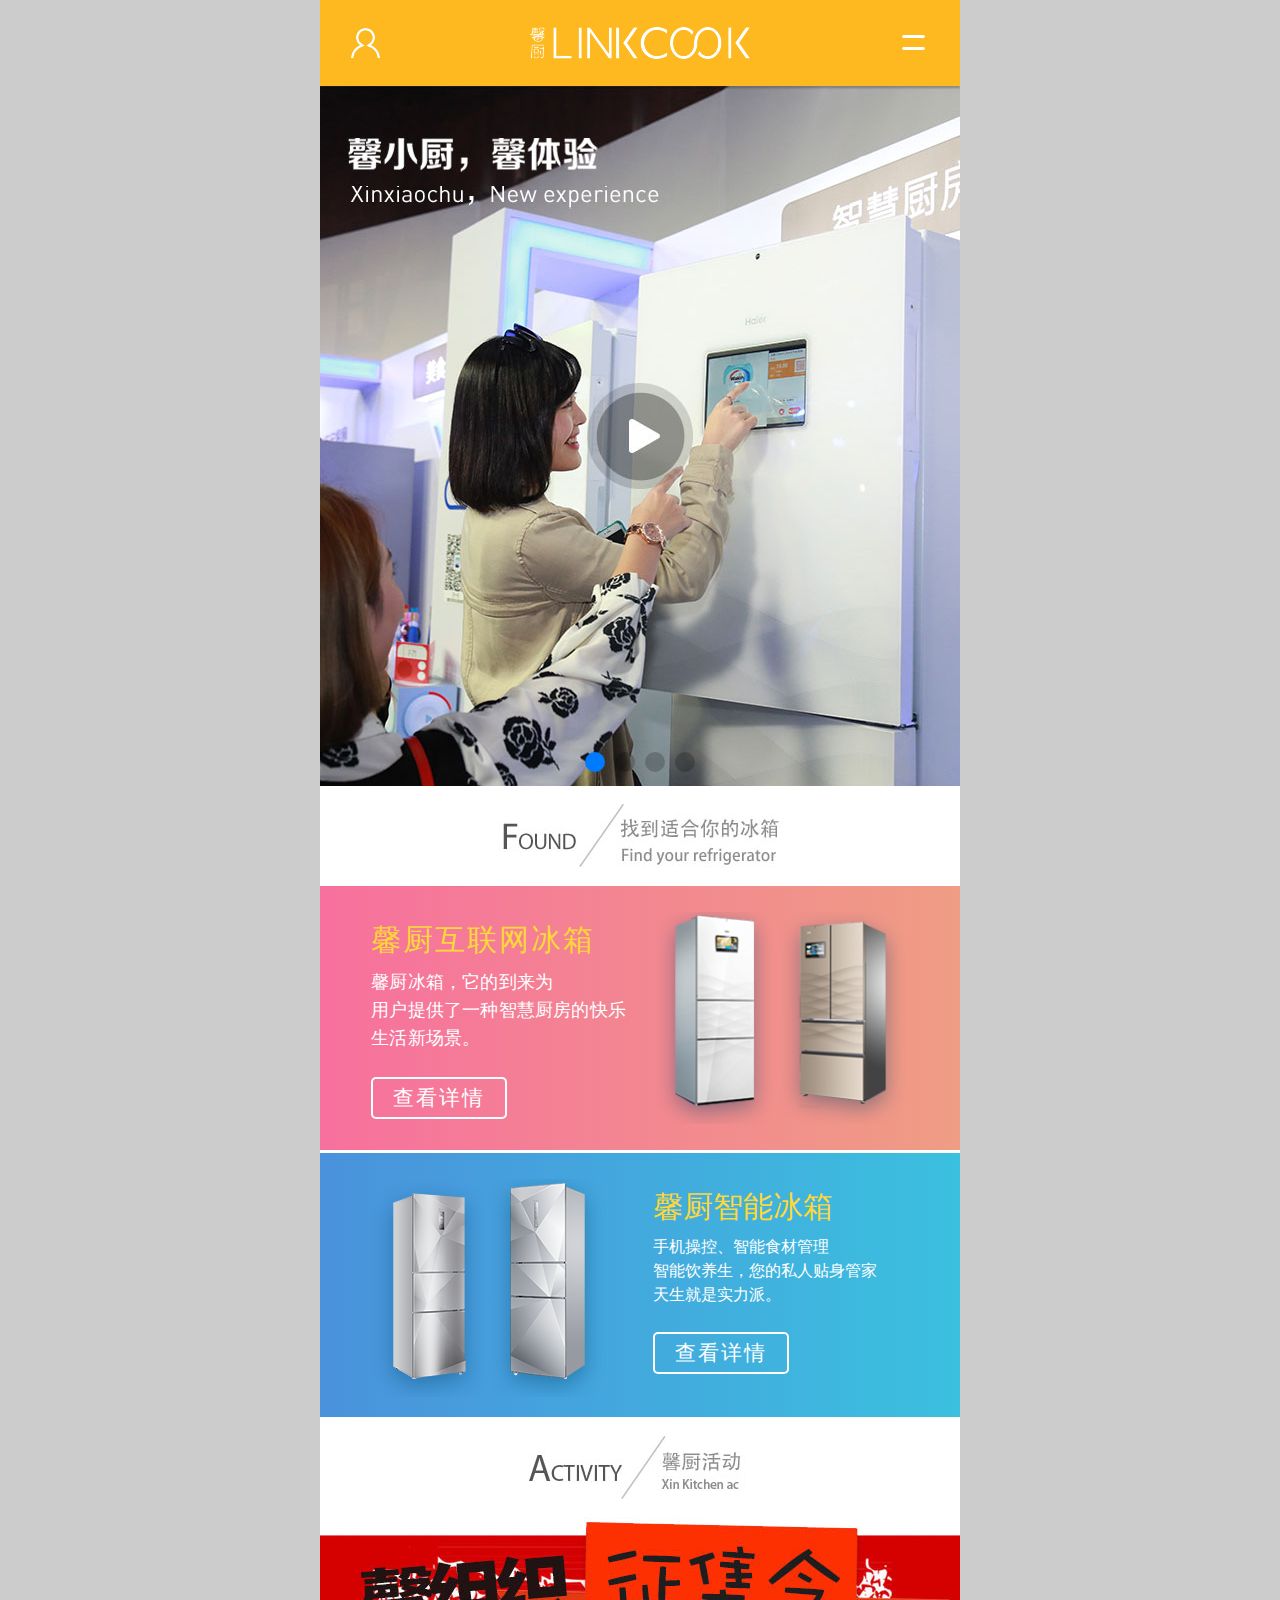
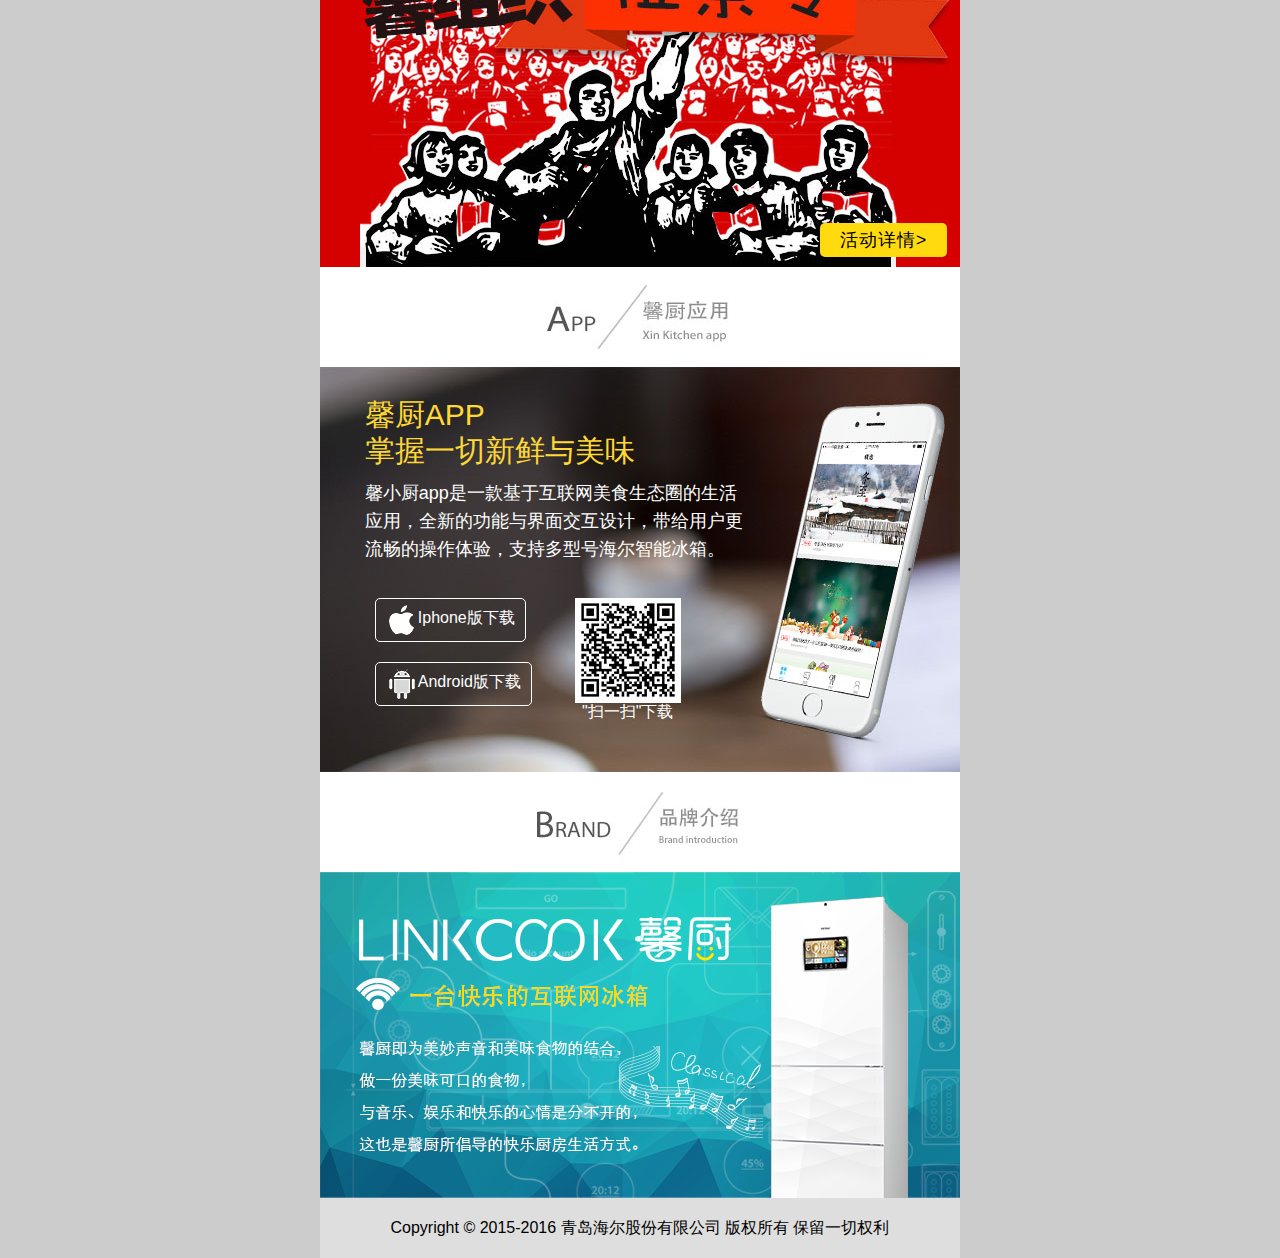
<file: index.html>
<!doctype html>
<html>
<head>
<meta charset="utf-8">
<meta name="viewport" content="width=device-width,initial-scale=0.5,minimum-scale=1.0,maximum-scale=1.0,user-scalable=no">
<meta name="app-mobile-web-app-capable" content="yes">
<title>馨厨，连接一切不可能</title>
<link href="css/reset.css" rel="stylesheet" type="text/css">
<link href="css/style.css" rel="stylesheet" type="text/css">
<link href="css/swiper.css" rel="stylesheet" type="text/css">
<script type="text/javascript" src="js/jquery-1.8.3.min.js"></script>
<script type="text/javascript" src="js/swiper.min.js"></script>
</head>

<body>
<section class="main"> 

  <!-- header -->
  <header class="header">
     <a href="index.html" class="login"><img src="images/login.png"></a>
     <a href="index.html" class="logo"></a>
     <span class="menus"></span>
     <div class="icon">
       <div class="head">
         <a href="index.html" class="logo"></a>
         <span class="close"></span>
       </div>
       <div class="menuPart slideUp">
           <ul class="menu">
              <li><a href="index.html" class="home">首页</a></li>
              <li><a href="#brand" class="brand">品牌</a></li>
              <li><a href="#product" class="product">产品</a></li>
              <li><a href="#active" class="active">活动</a></li>
              <li><a href="shop.html" class="shop">商城</a></li>
              <li><a href="#app" class="app">应用</a></li>
           </ul>
           <div class="search">
             <input class="searchimg" type="image" src="images/search.png">
             <input class="inputtext" type="text" placeholder="你在寻找什么？">
           </div>
        </div>
     </div>
  </header>
  
  <!-- 焦点图 -->
  <div class="swiper-container">
    <div class="swiper-wrapper">
      <div class="swiper-slide"><a href="http://v.youku.com/v_show/id_XMTQ1ODU4NTU0MA==.html" target="_blank"><img src="images/banner1.jpg" /></a></div>
      <div class="swiper-slide"><a href="active.html"><img src="images/banner2.jpg" /></a></div>
      <div class="swiper-slide"><a href="http://v.youku.com/v_show/id_XMTQ1ODQwMDMyNA==.html" target="_blank"><img src="images/banner3.jpg" /></a></div>
      <div class="swiper-slide"><a href="product401.html"><img src="images/banner4.jpg" /></a></div>
    </div>
    <div class="swiper-pagination"></div>
  </div>
  <script type="text/javascript" src="js/common.js"></script>

  <!-- 产品 -->
  <section id="product">
    <div class="product_title"></div>
    <div class="product_back">
      <a href="shop.html#hulianwang">
       <div class="product_pro"><img src="images/product1.png"></div>
       <div class="product_main">
          <h1>馨厨互联网冰箱</h1>
          <p>馨厨冰箱，它的到来为<br/>用户提供了一种智慧厨房的快乐<br/>生活新场景。</p>
          <span class="product_more">查看详情</span>
       </div>
      </a>
    </div>
    <div class="product_back2">
      <a href="shop.html#zhineng">
       <div class="product_pro2"><img src="images/product2.png"></div>
       <div class="product_main2">
          <h1>馨厨智能冰箱</h1>
          <p>手机操控、智能食材管理<br/>智能饮养生，您的私人贴身管家<br/>天生就是实力派。</p>
          <span class="product_more">查看详情</span>
       </div>
      </a>
    </div>
  </section>
  
  <!-- 活动 -->
  <section id="active">
    <div class="active_title"></div>
    <div class="active_pic">
      <a href="active.html"><img src="images/active_pic.jpg"></a>
      <span class="active_more">活动详情></span>
    </div>
  </section>

  <!-- APP -->
  <section id="app">
    <div class="app_title"></div>
    <div class="app_pic">
      <a href="app.html"><img src="images/app_pic_back.jpg"></a>
       <div class="appMain">
          <a href="app.html">
          <h1>馨厨APP<br/>掌握一切新鲜与美味</h1>
          <p>馨小厨app是一款基于互联网美食生态圈的生活应用，全新的功能与界面交互设计，带给用户更流畅的操作体验，支持多型号海尔智能冰箱。</p>
          </a>
          <ul class="appPart">
            <li><a href="https://itunes.apple.com/cn/app/xin-xiao-chu/id1045527530?mt=8" target="_blank"><img src="images/apple.png">  Iphone版下载</a></li>
            <li><a href="http://zhushou.360.cn/detail/index/soft_id/2482706" target="_blank"><img src="images/android.png">  Android版下载</a></li>
          </ul>
          <span class="appErweima"><img src="images/erweima.jpg">"扫一扫"下载</span>
       </div>
      </div>
  </section>

  <!-- 品牌 -->
  <section id="brand">
    <div class="brand_title"></div>
    <div class="brand_pic">
      <a href="brand.html"><img src="images/brand_pic.jpg"></a>
    </div>
  </section>

  <!--  footer -->
  <footer class="copyRight">
  Copyright © 2015-2016 青岛海尔股份有限公司 版权所有 保留一切权利  
  </footer>
</section>
</body>
</html>
</file>
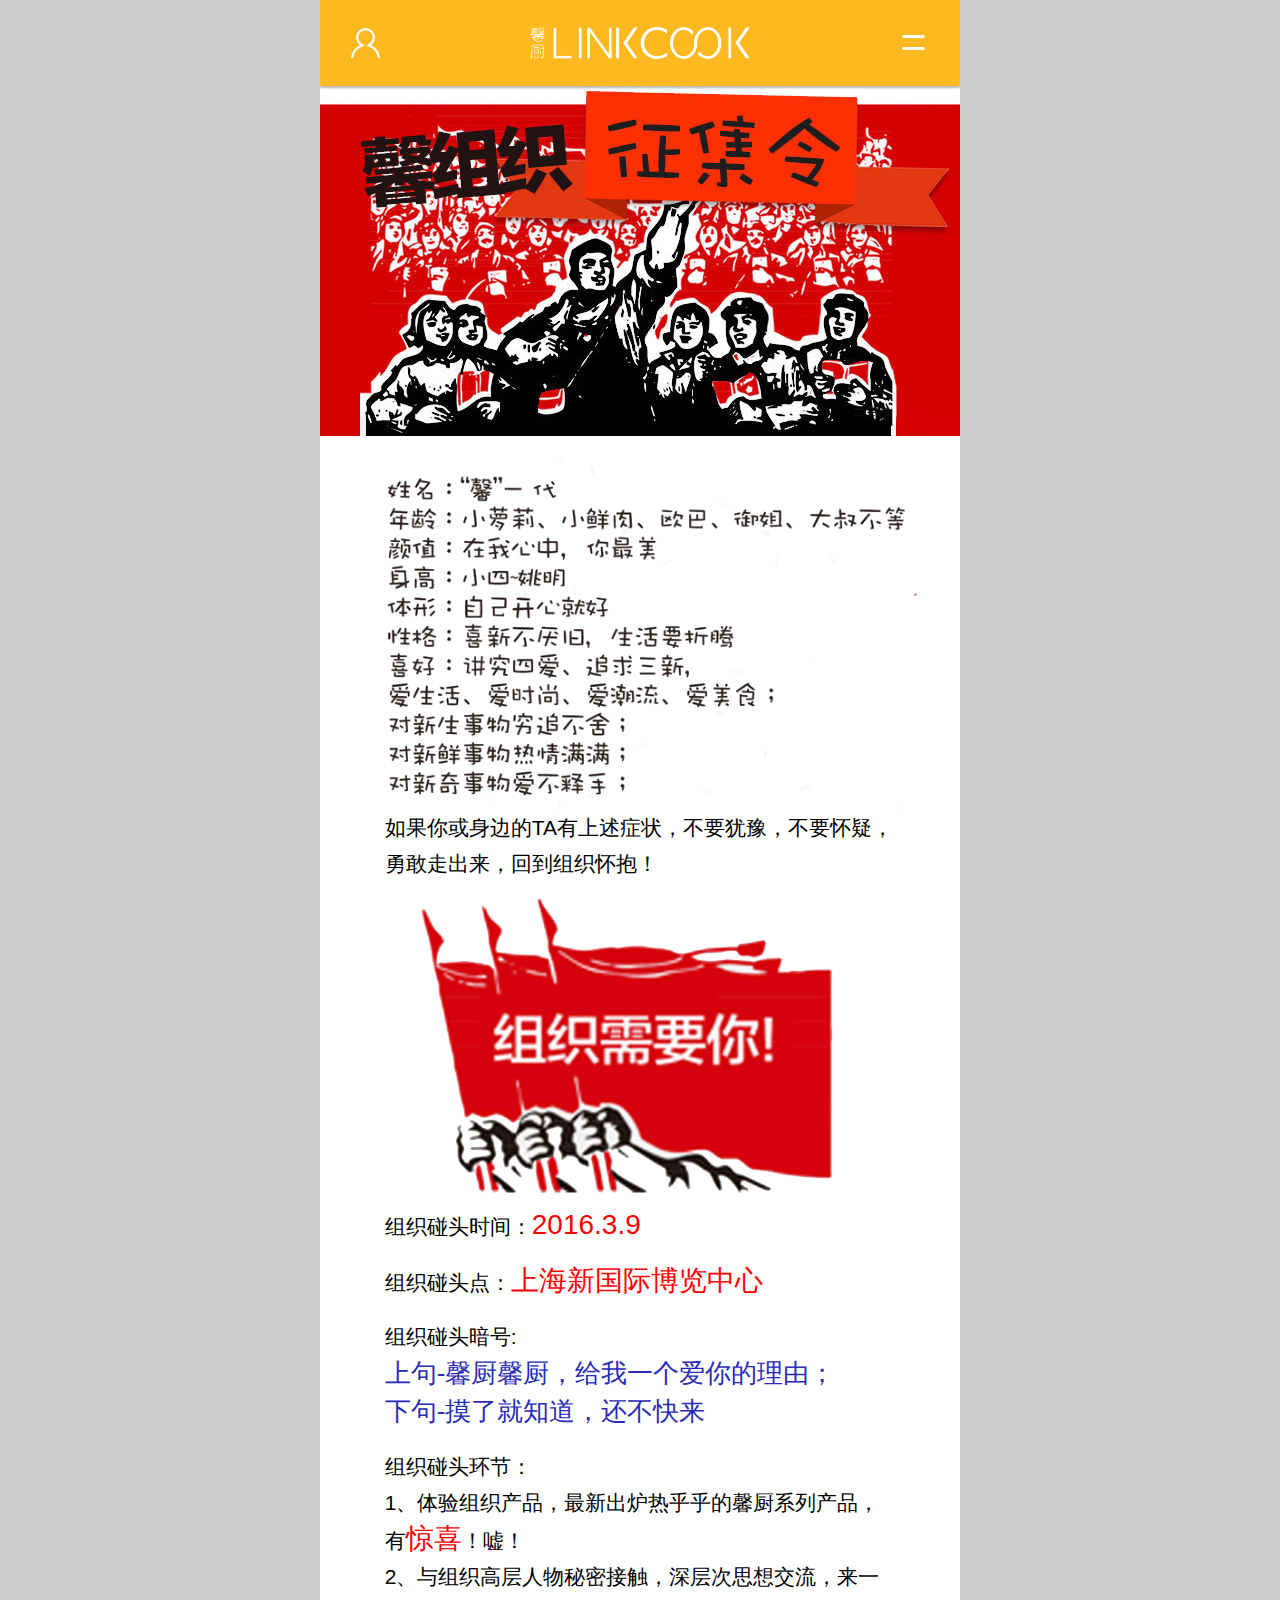
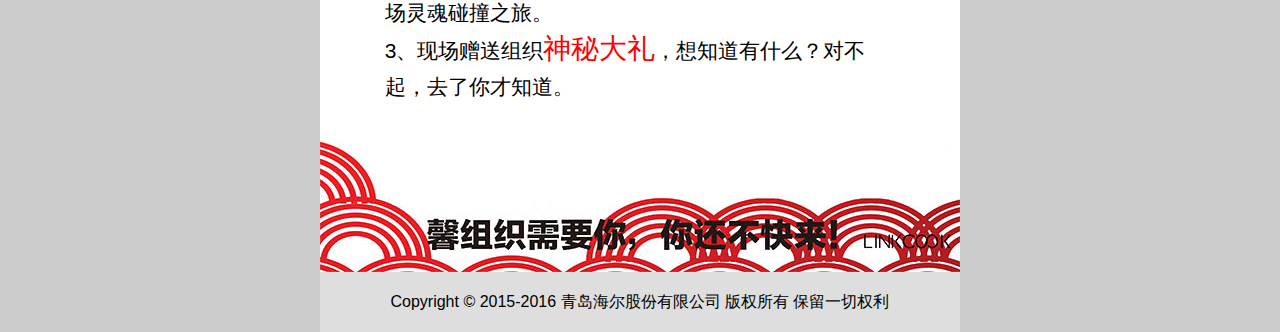
<file: active.html>
<!doctype html>
<html>
<head>
<meta charset="utf-8">
<meta name="viewport" content="width=device-width,initial-scale=0.5,minimum-scale=1.0,maximum-scale=1.0,user-scalable=no">
<meta name="app-mobile-web-app-capable" content="yes">
<title>馨厨，连接一切不可能</title>
<link href="css/reset.css" rel="stylesheet" type="text/css">
<link href="css/style.css" rel="stylesheet" type="text/css">
<link href="css/swiper.css" rel="stylesheet" type="text/css">
<script type="text/javascript" src="js/jquery-1.8.3.min.js"></script>
<script type="text/javascript" src="js/swiper.min.js"></script>
<script type="text/javascript" src="js/common.js"></script>
</head>

<body>
<section class="main"> 

  <!-- header -->
  <header class="header">
     <a href="index.html" class="login"><img src="images/login.png"></a>
     <a href="index.html" class="logo"></a>
     <span class="menus"></span>
     <div class="icon">
       <div class="head">
         <a href="index.html" class="logo"></a>
         <span class="close"></span>
       </div>
       <div class="menuPart slideUp">
           <ul class="menu">
              <li><a href="index.html" class="home">首页</a></li>
              <li><a href="index.html#brand" class="brand">品牌</a></li>
              <li><a href="index.html#product" class="product">产品</a></li>
              <li><a href="index.html#active" class="active">活动</a></li>
              <li><a href="shop.html" class="shop">商城</a></li>
              <li><a href="index.html#app" class="app">应用</a></li>
           </ul>
           <div class="search">
             <input class="searchimg" type="image" src="images/search.png">
             <input class="inputtext" type="text" placeholder="你在寻找什么？">
           </div>
        </div>
     </div>
  </header>
  
  <!-- 活动 -->
  <section class="activeBlock">
    <div class="active_pic">
      <img src="images/active_pic.jpg">
    </div>
    <div class="activeFont">
      <img src="images/active/active1.png">
      <p>如果你或身边的TA有上述症状，不要犹豫，不要怀疑，勇敢走出来，回到组织怀抱！</p>
      <img src="images/active/active2.png">
      <p>组织碰头时间：<span>2016.3.9</span></p><br/>
      <p>组织碰头点：<span>上海新国际博览中心</span></p><br/>
      <p>组织碰头暗号:</p>
      <p><i>上句-馨厨馨厨，给我一个爱你的理由；<br/>下句-摸了就知道，还不快来</i></p><br/>
      <p>组织碰头环节：</p>
      <p>1、体验组织产品，最新出炉热乎乎的馨厨系列产品，有<span>惊喜</span>！嘘！</p>
      <p>2、与组织高层人物秘密接触，深层次思想交流，来一场灵魂碰撞之旅。</p>
      <p>3、现场赠送组织<span>神秘大礼</span>，想知道有什么？对不起，去了你才知道。</p>
    </div>
    <img src="images/active/active3.jpg">
  </section>

  <!--  footer -->
  <footer class="copyRight">
  Copyright © 2015-2016 青岛海尔股份有限公司 版权所有 保留一切权利  
  </footer>
</section>
</body>
</html>
</file>
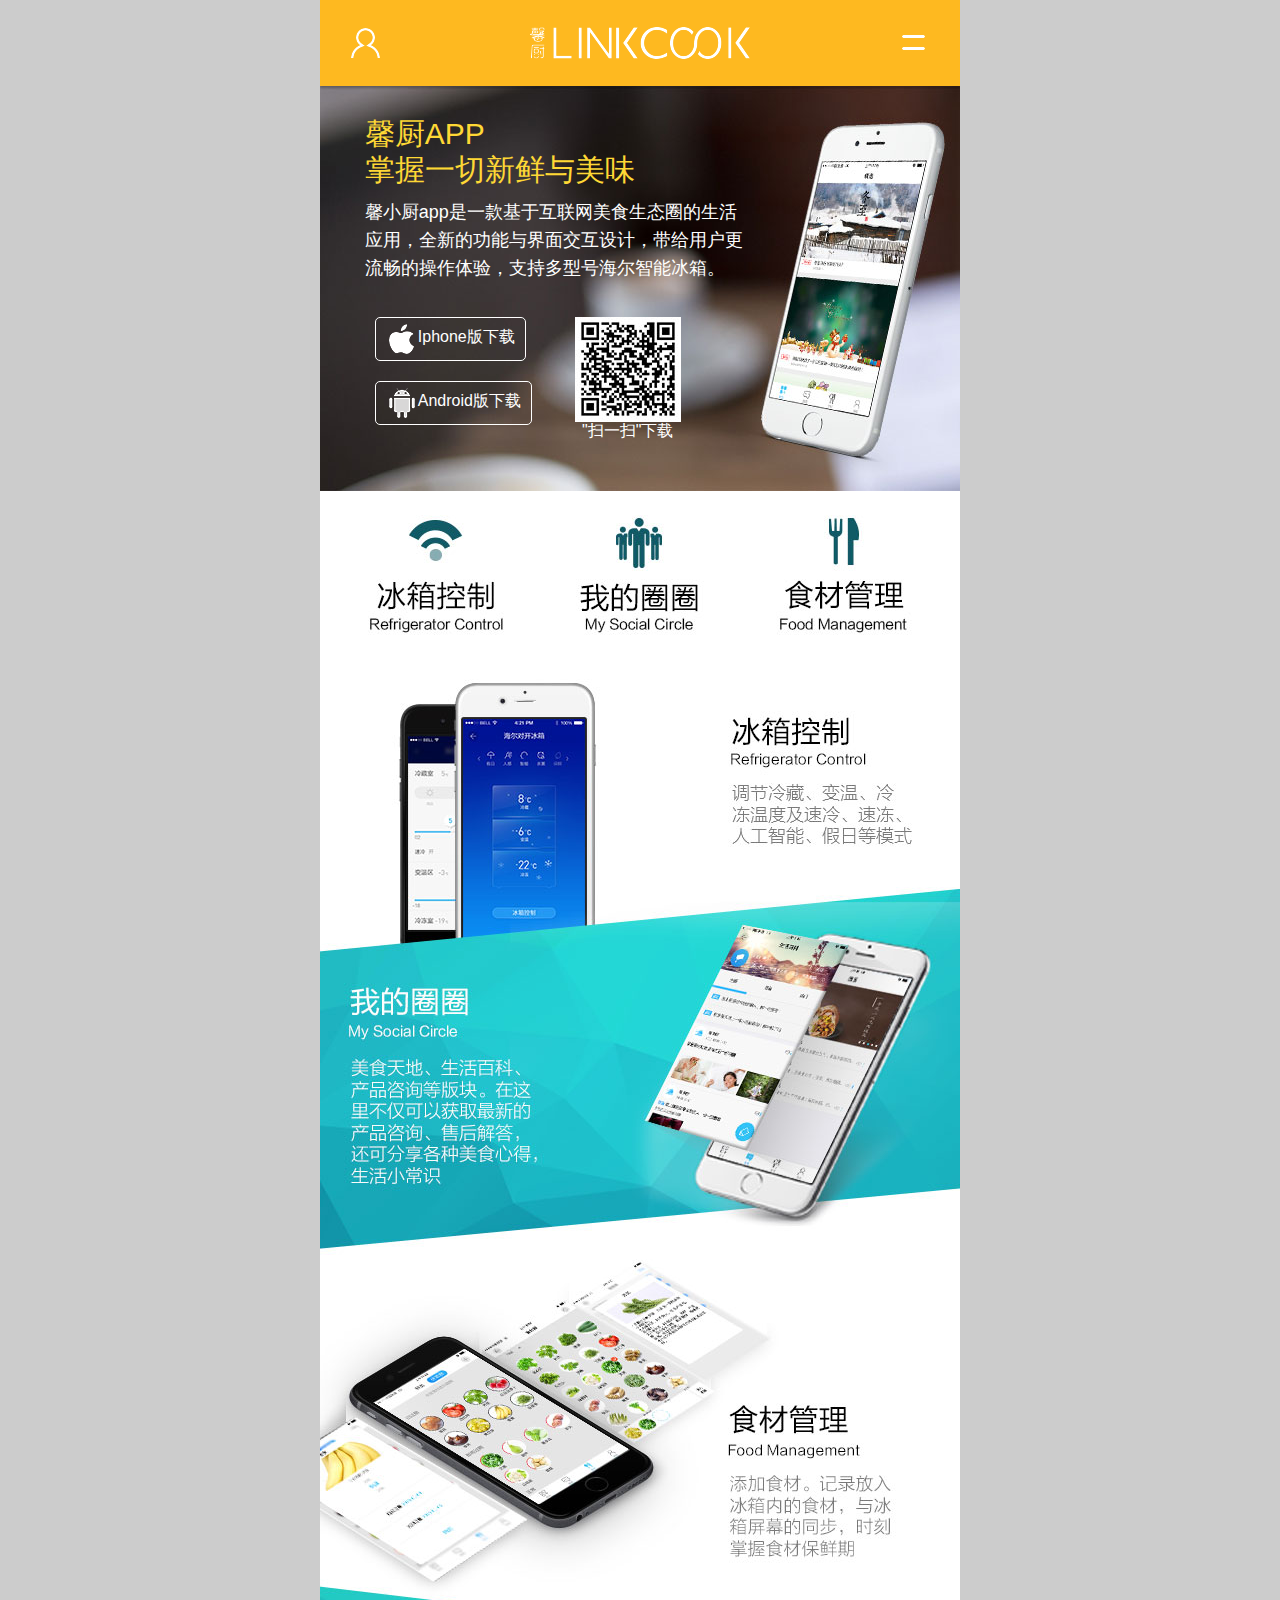
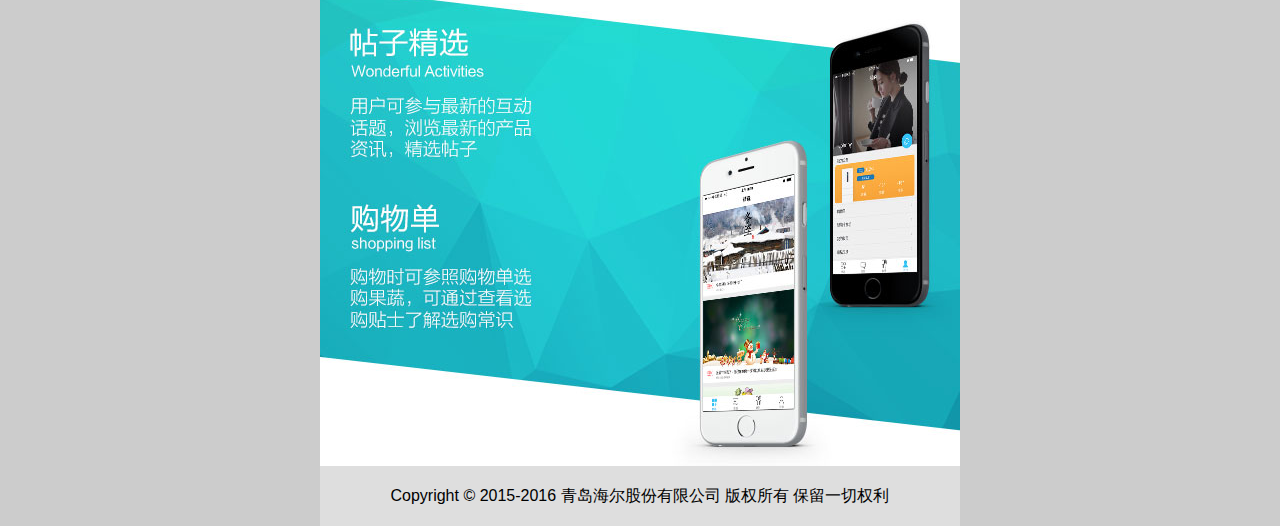
<file: app.html>
<!doctype html>
<html>
<head>
<meta charset="utf-8">
<meta name="viewport" content="width=device-width,initial-scale=0.5,minimum-scale=1.0,maximum-scale=1.0,user-scalable=no">
<meta name="app-mobile-web-app-capable" content="yes">
<title>馨厨，连接一切不可能</title>
<link href="css/reset.css" rel="stylesheet" type="text/css">
<link href="css/style.css" rel="stylesheet" type="text/css">
<link href="css/swiper.css" rel="stylesheet" type="text/css">
<script type="text/javascript" src="js/jquery-1.8.3.min.js"></script>
<script type="text/javascript" src="js/swiper.min.js"></script>
<script type="text/javascript" src="js/common.js"></script>
</head>

<body>
<section class="main"> 
  
  <!-- header -->
  <header class="header">
     <a href="index.html" class="login"><img src="images/login.png"></a>
     <a href="index.html" class="logo"></a>
     <span class="menus"></span>
     <div class="icon">
       <div class="head">
         <a href="index.html" class="logo"></a>
         <span class="close"></span>
       </div>
       <div class="menuPart slideUp">
           <ul class="menu">
              <li><a href="index.html" class="home">首页</a></li>
              <li><a href="index.html#brand" class="brand">品牌</a></li>
              <li><a href="index.html#product" class="product">产品</a></li>
              <li><a href="index.html#active" class="active">活动</a></li>
              <li><a href="shop.html" class="shop">商城</a></li>
              <li><a href="index.html#app" class="app">应用</a></li>
           </ul>
           <div class="search">
             <input class="searchimg" type="image" src="images/search.png">
             <input class="inputtext" type="text" placeholder="你在寻找什么？">
           </div>
        </div>
     </div>
  </header>

  <!-- APP -->
  <section class="appBlock">
    <div class="app_pic">
      <img src="images/app_pic_back.jpg">
       <div class="appMain">
          <h1>馨厨APP<br/>掌握一切新鲜与美味</h1>
          <p>馨小厨app是一款基于互联网美食生态圈的生活应用，全新的功能与界面交互设计，带给用户更流畅的操作体验，支持多型号海尔智能冰箱。</p>
          <ul class="appPart">
            <li><a href="https://itunes.apple.com/cn/app/xin-xiao-chu/id1045527530?mt=8" target="_blank"><img src="images/apple.png">  Iphone版下载</a></li>
            <li><a href="http://zhushou.360.cn/detail/index/soft_id/2482706" target="_blank"><img src="images/android.png">  Android版下载</a></li>
          </ul>
          <span class="appErweima"><img src="images/erweima.jpg">"扫一扫"下载</span>
       </div>
      </div>
      <img src="images/app/app1.jpg">
      <img src="images/app/app2.jpg">
      <img src="images/app/app3.jpg">
  </section>

  <!--  footer -->
  <footer class="copyRight">
  Copyright © 2015-2016 青岛海尔股份有限公司 版权所有 保留一切权利  
  </footer>
</section>
</body>
</html>
</file>
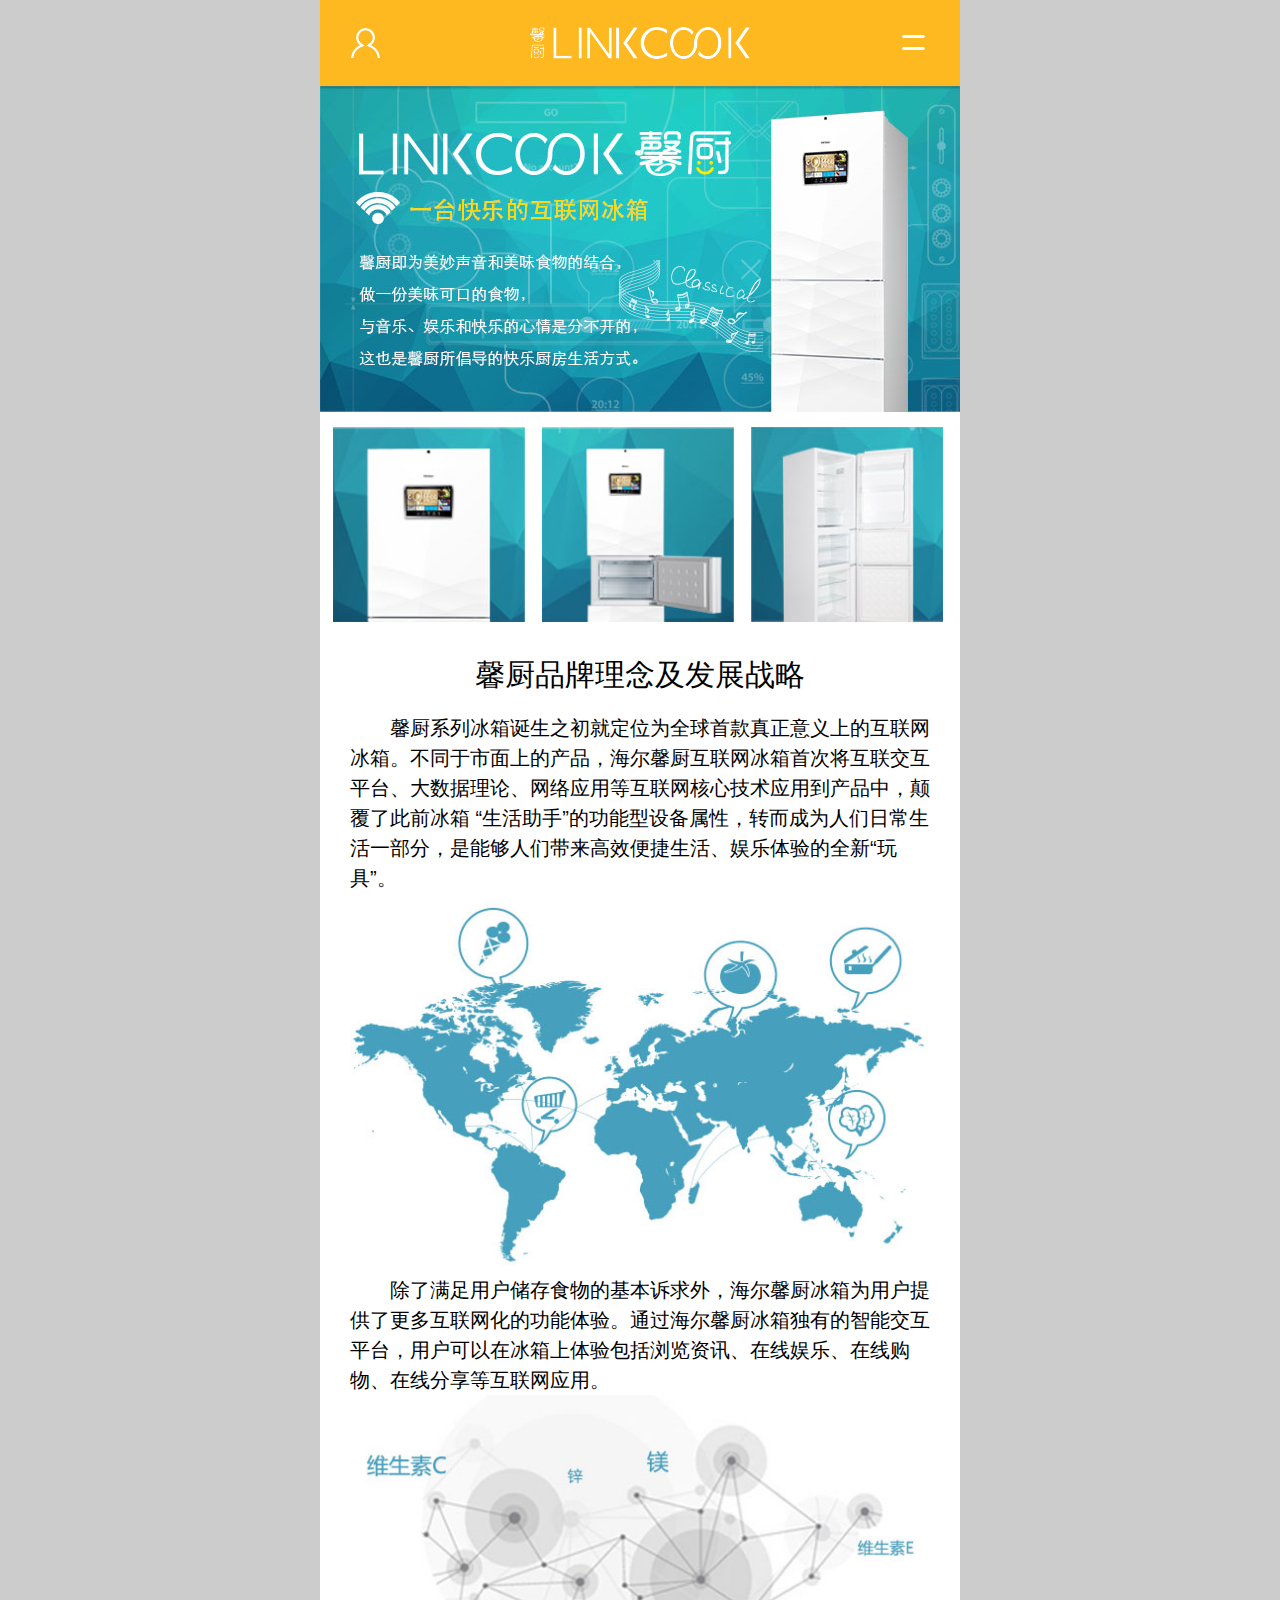
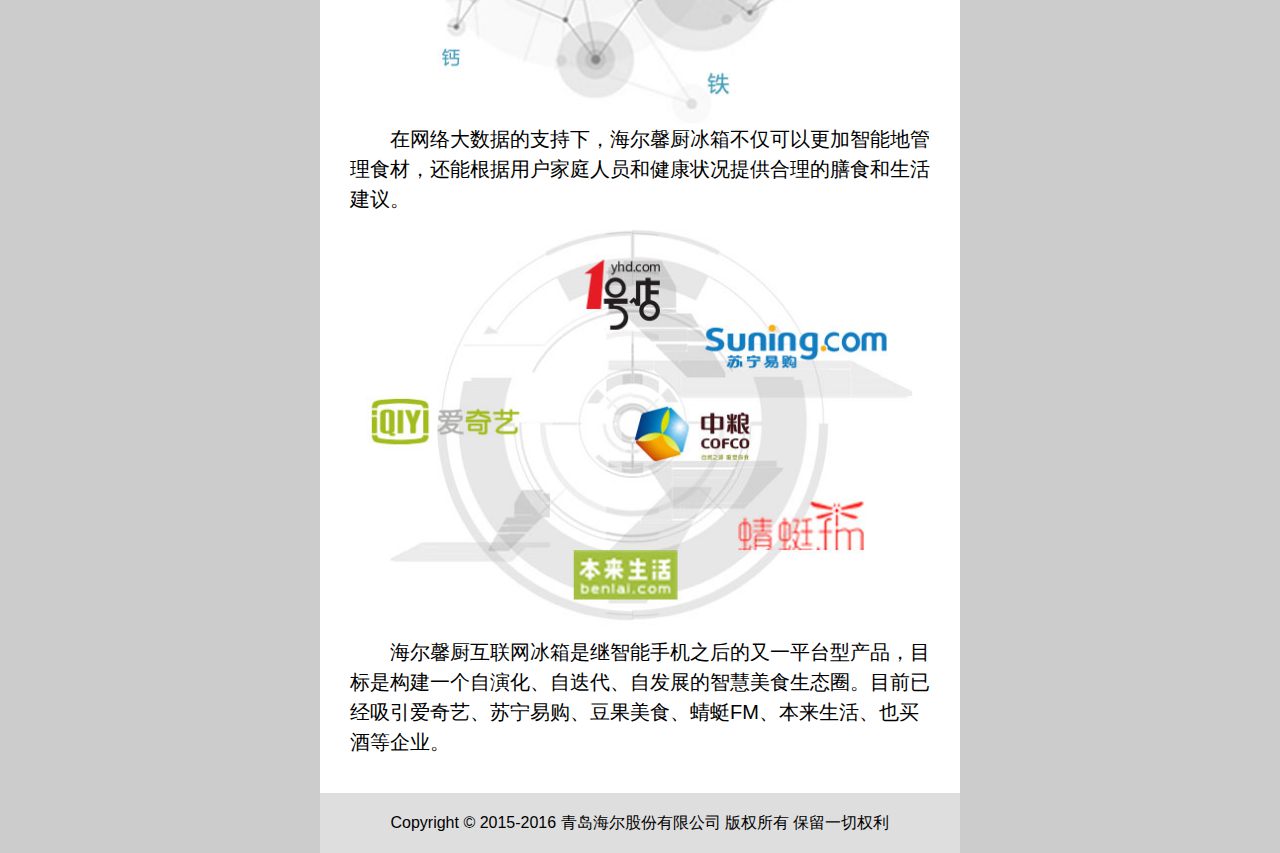
<file: brand.html>
<!doctype html>
<html>
<head>
<meta charset="utf-8">
<meta name="viewport" content="width=device-width,initial-scale=0.5,minimum-scale=1.0,maximum-scale=1.0,user-scalable=no">
<meta name="app-mobile-web-app-capable" content="yes">
<title>馨厨，连接一切不可能</title>
<link href="css/reset.css" rel="stylesheet" type="text/css">
<link href="css/style.css" rel="stylesheet" type="text/css">
<link href="css/swiper.css" rel="stylesheet" type="text/css">
<script type="text/javascript" src="js/jquery-1.8.3.min.js"></script>
<script type="text/javascript" src="js/swiper.min.js"></script>
<script type="text/javascript" src="js/common.js"></script>
</head>

<body>
<section class="main"> 

  <!-- header -->
  <header class="header">
     <a href="index.html" class="login"><img src="images/login.png"></a>
     <a href="index.html" class="logo"></a>
     <span class="menus"></span>
     <div class="icon">
       <div class="head">
         <a href="index.html" class="logo"></a>
         <span class="close"></span>
       </div>
       <div class="menuPart slideUp">
           <ul class="menu">
              <li><a href="index.html" class="home">首页</a></li>
              <li><a href="index.html#brand" class="brand">品牌</a></li>
              <li><a href="index.html#product" class="product">产品</a></li>
              <li><a href="index.html#active" class="active">活动</a></li>
              <li><a href="shop.html" class="shop">商城</a></li>
              <li><a href="index.html#app" class="app">应用</a></li>
           </ul>
           <div class="search">
             <input class="searchimg" type="image" src="images/search.png">
             <input class="inputtext" type="text" placeholder="你在寻找什么？">
           </div>
        </div>
     </div>
  </header>

  <!-- 品牌 -->
  <section class="brandBlock">
    <div class="brand_pic">
      <img src="images/brand_pic.jpg">
    </div>
    <ul class="brand_pro">
      <li><img src="images/brand/brand_pro1.jpg"></li>
      <li><img src="images/brand/brand_pro2.jpg"></li>
      <li><img src="images/brand/brand_pro3.jpg"></li>
    </ul>
    <div class="brandFont">
      <h1>馨厨品牌理念及发展战略</h1>
      <p>馨厨系列冰箱诞生之初就定位为全球首款真正意义上的互联网冰箱。不同于市面上的产品，海尔馨厨互联网冰箱首次将互联交互平台、大数据理论、网络应用等互联网核心技术应用到产品中，颠覆了此前冰箱 “生活助手”的功能型设备属性，转而成为人们日常生活一部分，是能够人们带来高效便捷生活、娱乐体验的全新“玩具”。</p>
      <img src="images/brand/brand1.jpg">
      <p>除了满足用户储存食物的基本诉求外，海尔馨厨冰箱为用户提供了更多互联网化的功能体验。通过海尔馨厨冰箱独有的智能交互平台，用户可以在冰箱上体验包括浏览资讯、在线娱乐、在线购物、在线分享等互联网应用。</p>
      <img src="images/brand/brand2.jpg">
      <p>在网络大数据的支持下，海尔馨厨冰箱不仅可以更加智能地管理食材，还能根据用户家庭人员和健康状况提供合理的膳食和生活建议。</p>
      <img src="images/brand/brand3.jpg">
      <p>海尔馨厨互联网冰箱是继智能手机之后的又一平台型产品，目标是构建一个自演化、自迭代、自发展的智慧美食生态圈。目前已经吸引爱奇艺、苏宁易购、豆果美食、蜻蜓FM、本来生活、也买酒等企业。</p>
    </div>
  </section>

  <!--  footer -->
  <footer class="copyRight">
  Copyright © 2015-2016 青岛海尔股份有限公司 版权所有 保留一切权利  
  </footer>
</section>
</body>
</html>
</file>
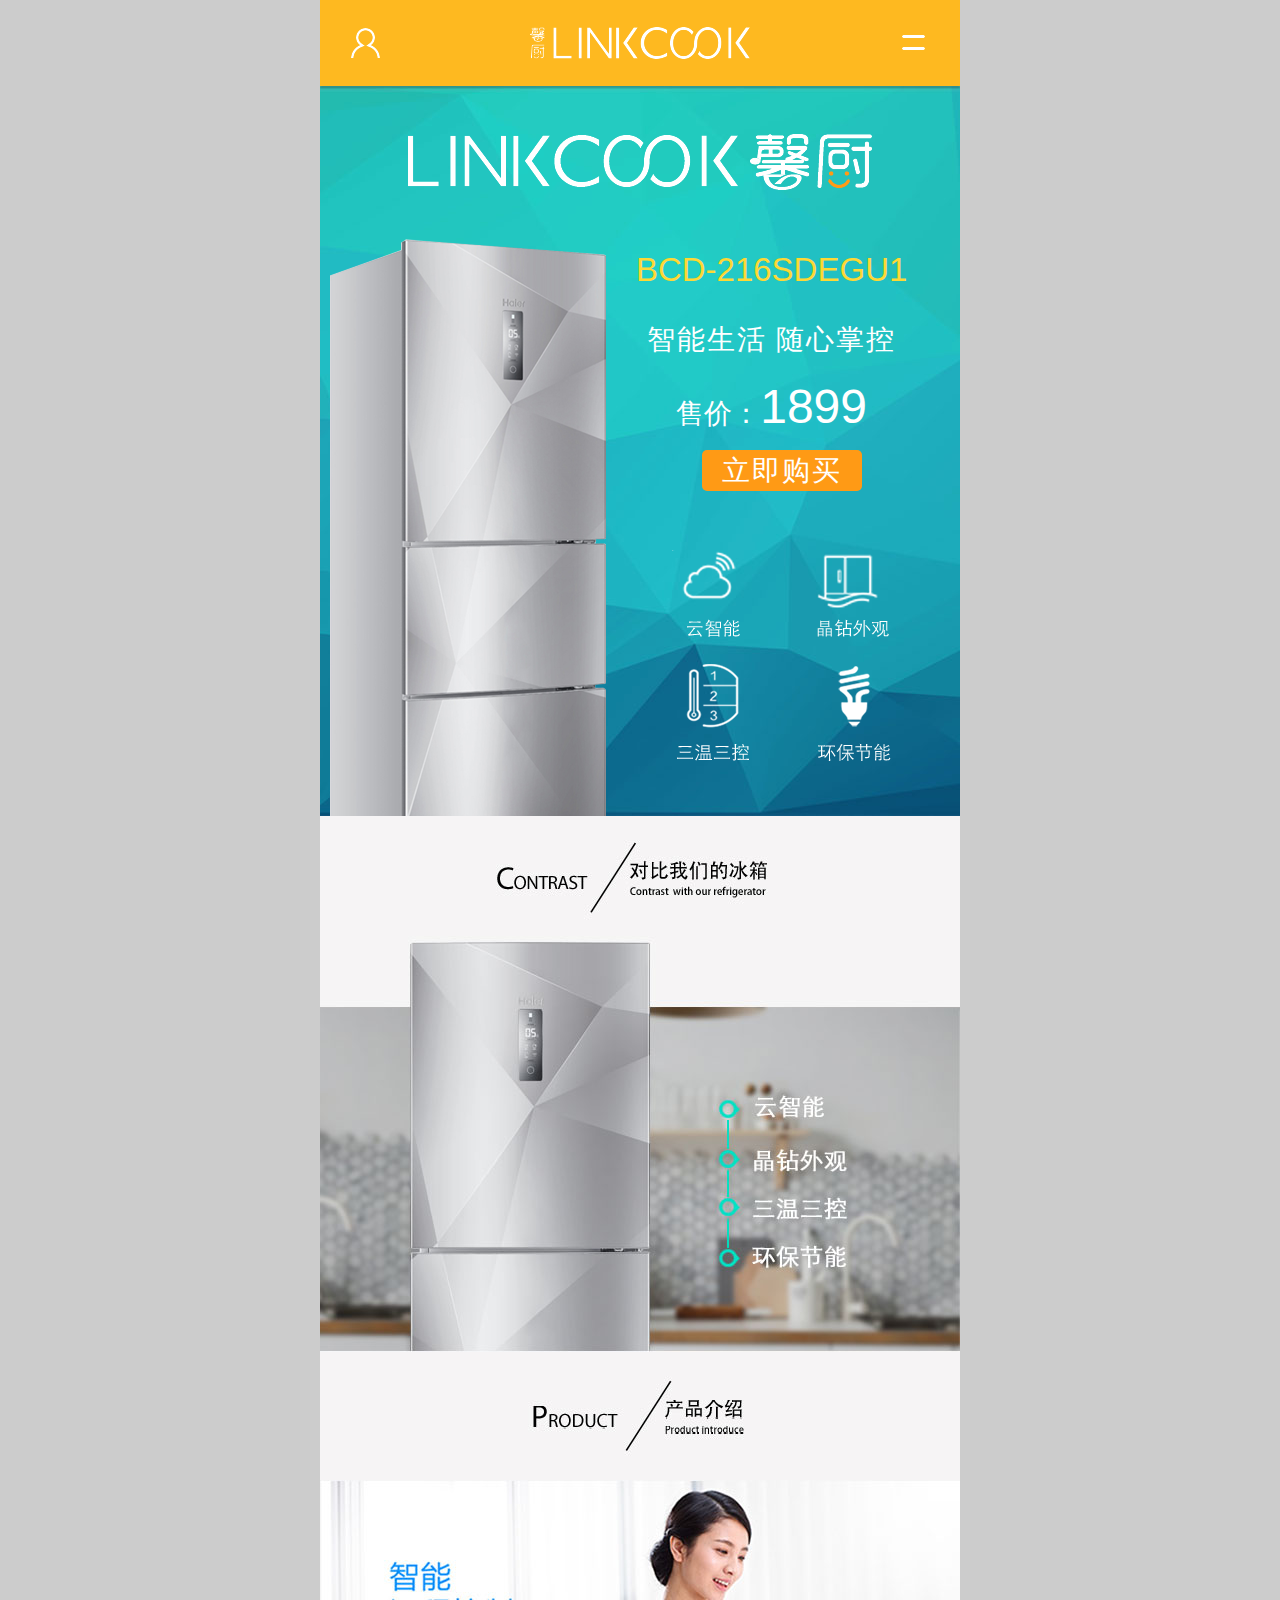
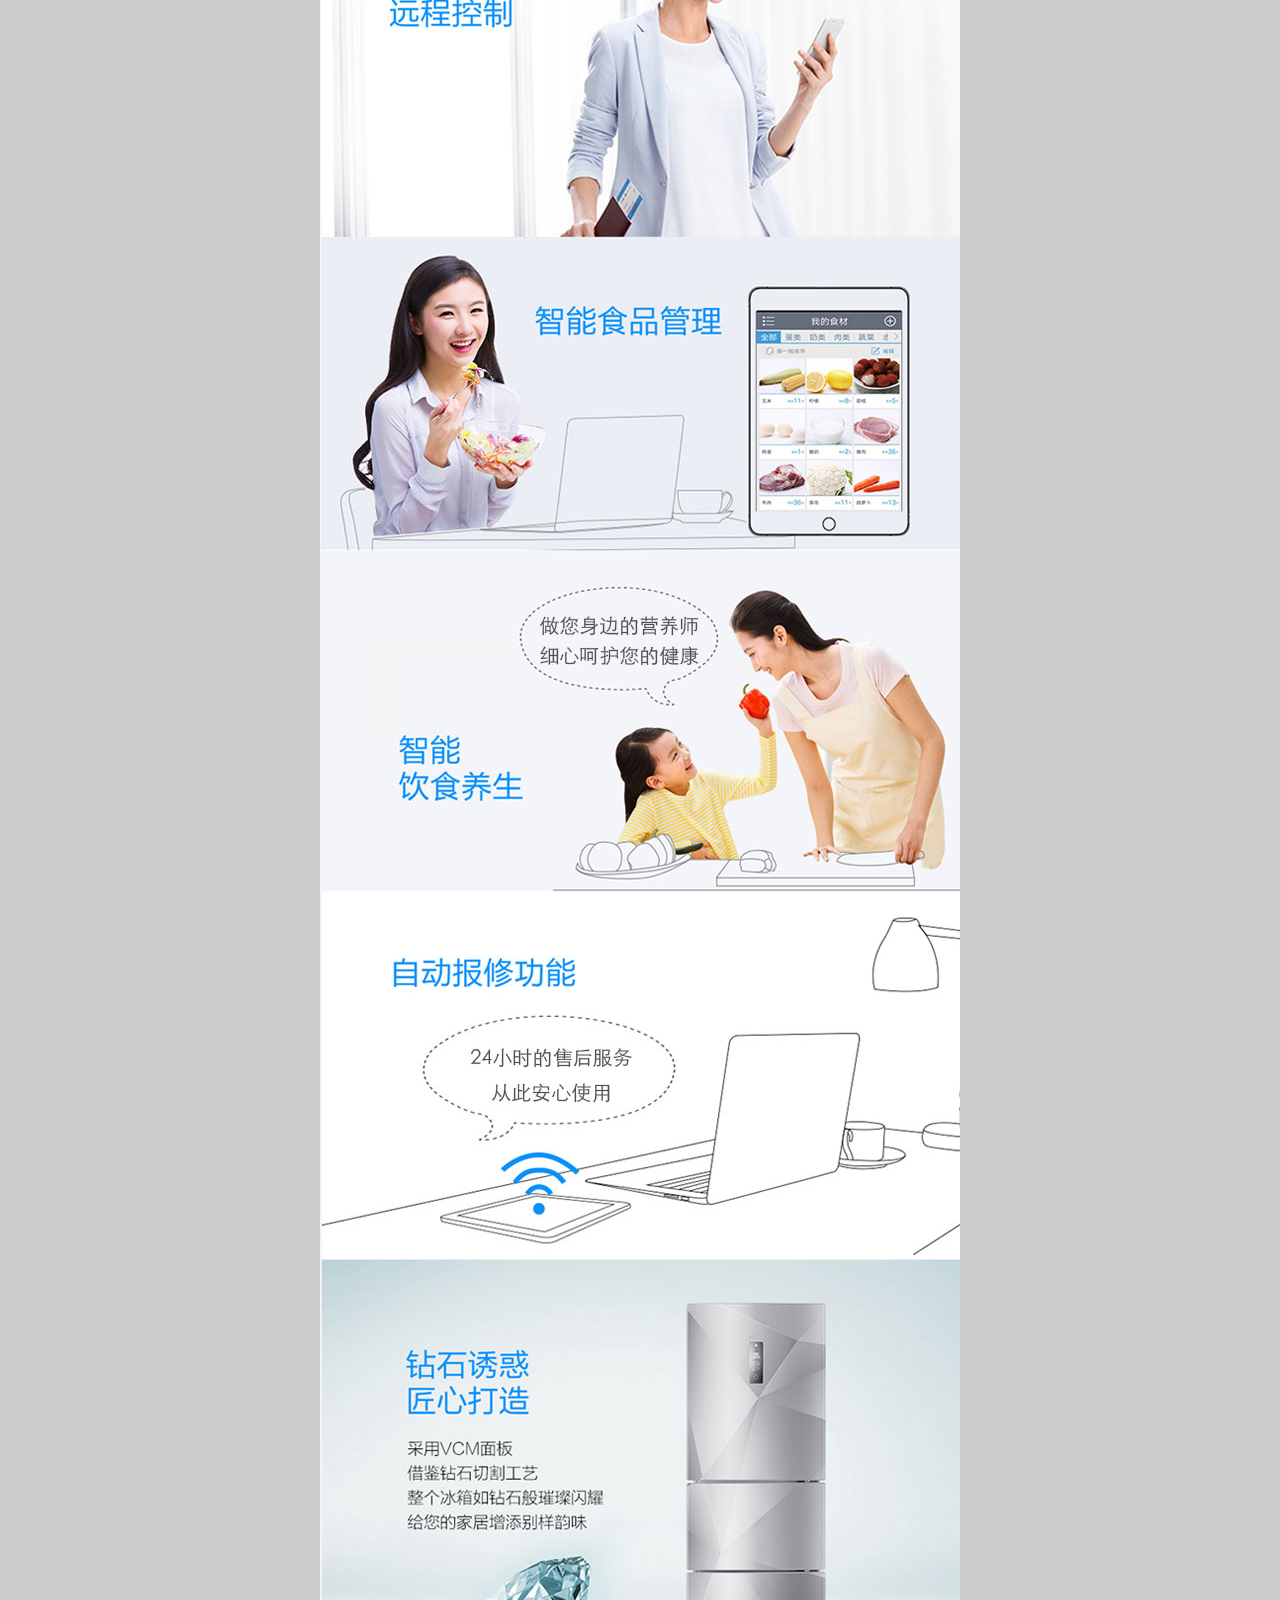
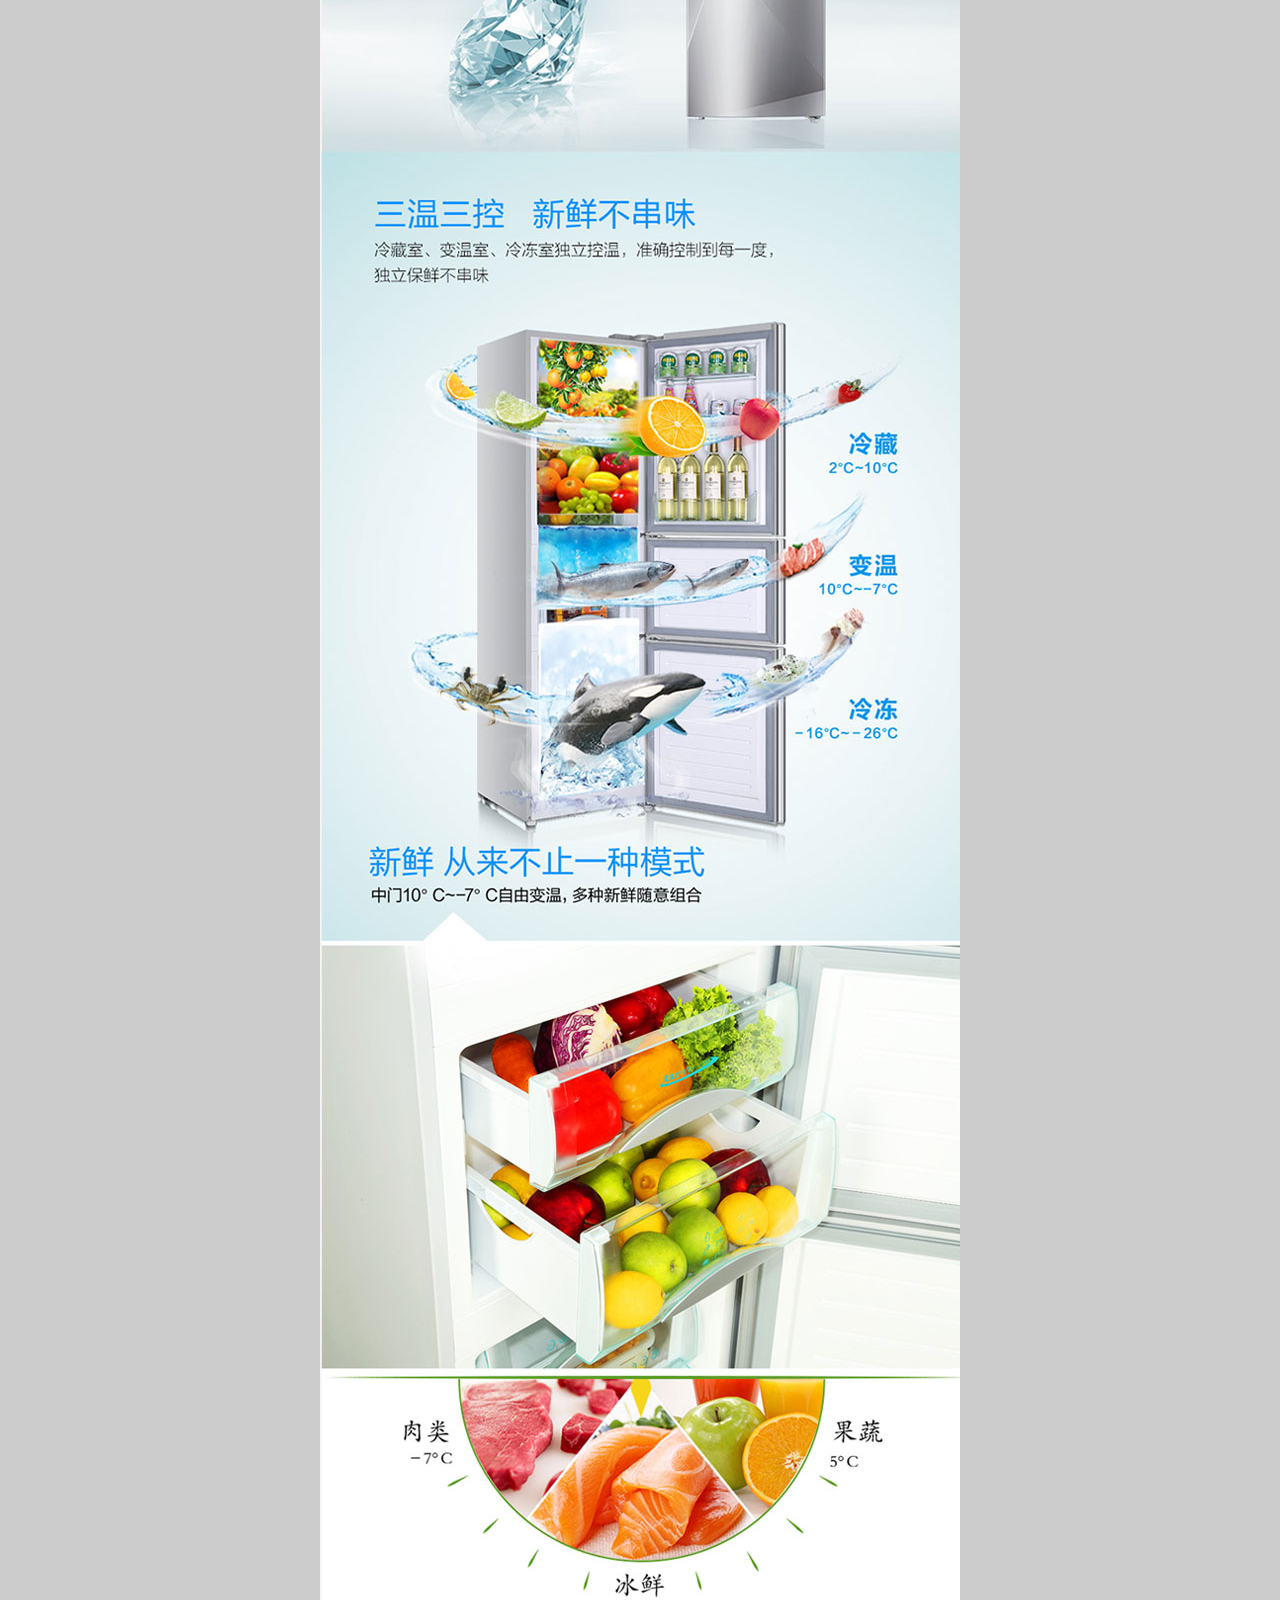
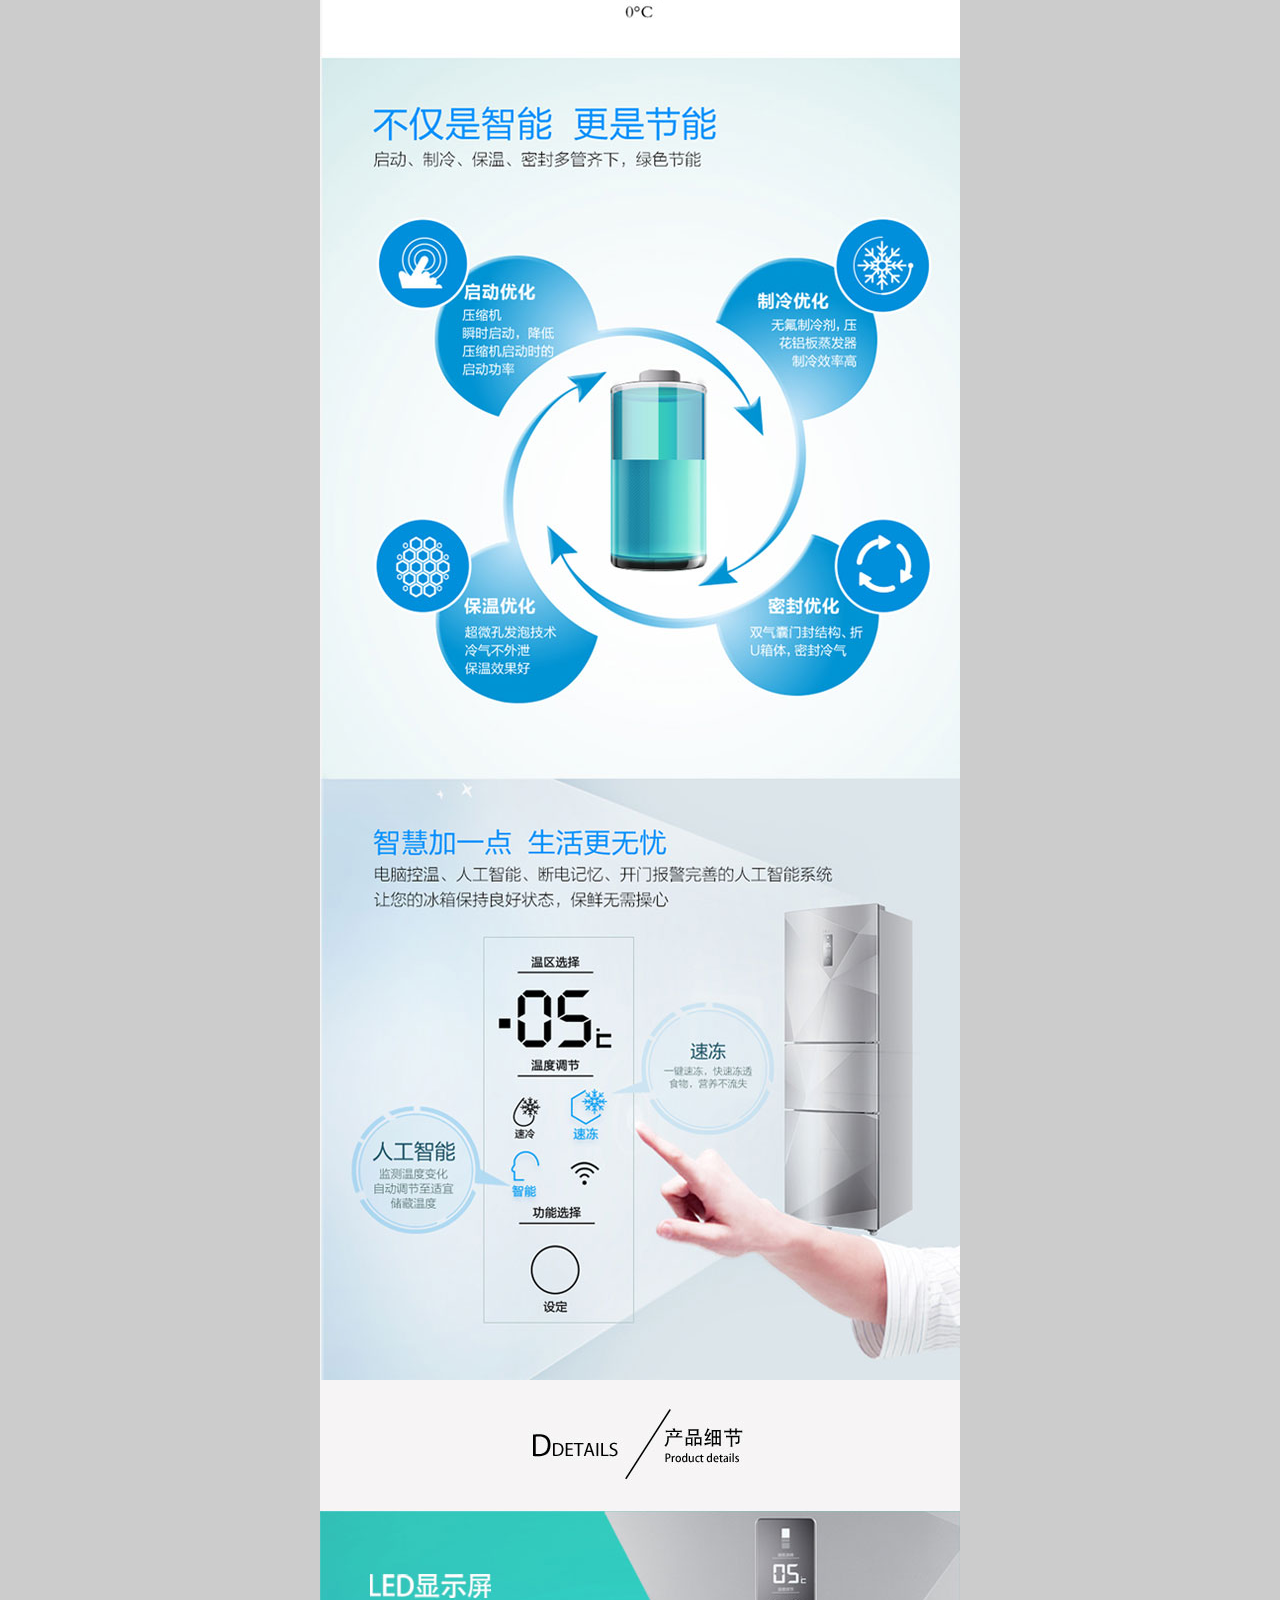
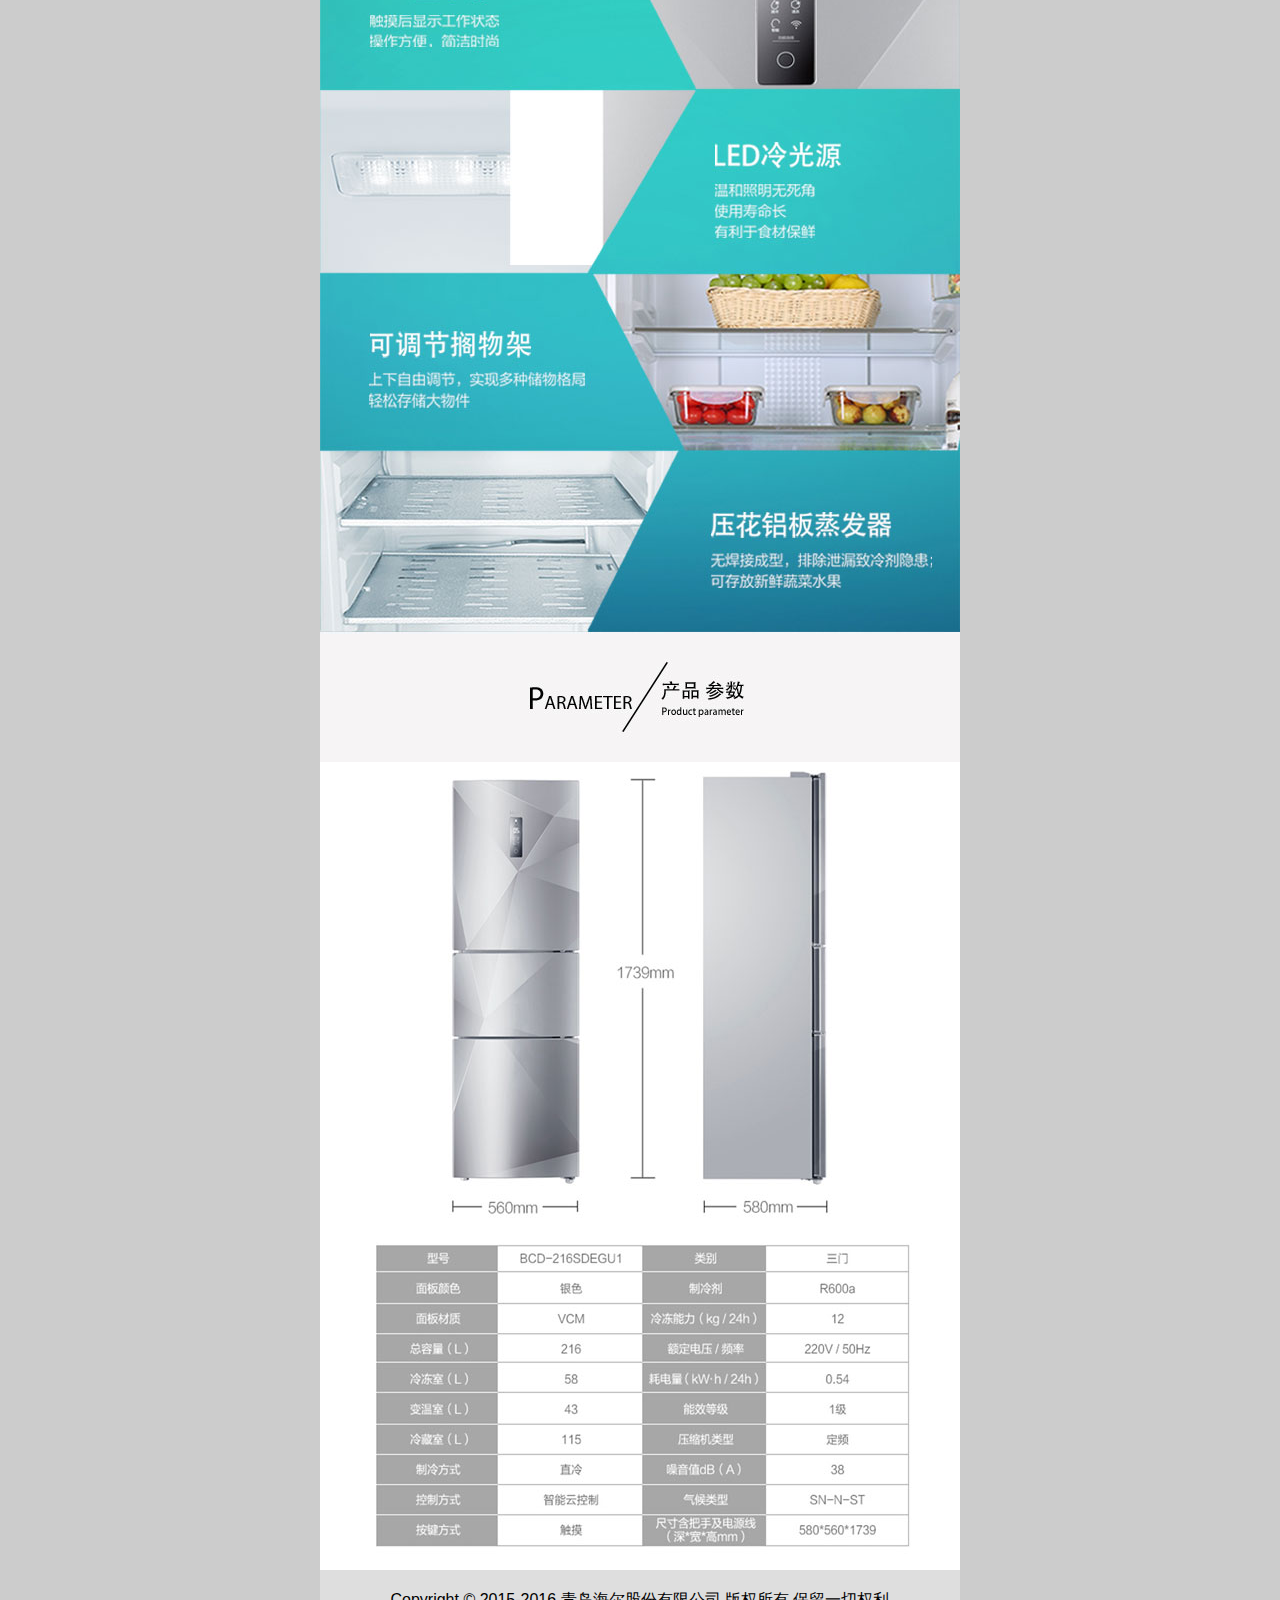
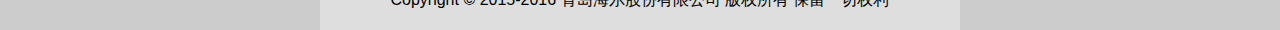
<file: product216.html>
<!doctype html>
<html>
<head>
<meta charset="utf-8">
<meta name="viewport" content="width=device-width,initial-scale=0.5,minimum-scale=1.0,maximum-scale=1.0,user-scalable=no">
<meta name="app-mobile-web-app-capable" content="yes">
<title>馨厨，连接一切不可能</title>
<link href="css/reset.css" rel="stylesheet" type="text/css">
<link href="css/style.css" rel="stylesheet" type="text/css">
<link href="css/swiper.css" rel="stylesheet" type="text/css">
<script type="text/javascript" src="js/jquery-1.8.3.min.js"></script>
<script type="text/javascript" src="js/swiper.min.js"></script>
<script type="text/javascript" src="js/common.js"></script>
</head>

<body>
<section class="main"> 
  
  <!-- header -->
  <header class="header">
     <a href="index.html" class="login"><img src="images/login.png"></a>
     <a href="index.html" class="logo"></a>
     <span class="menus"></span>
     <div class="icon">
       <div class="head">
         <a href="index.html" class="logo"></a>
         <span class="close"></span>
       </div>
       <div class="menuPart slideUp">
           <ul class="menu">
              <li><a href="index.html" class="home">首页</a></li>
              <li><a href="index.html#brand" class="brand">品牌</a></li>
              <li><a href="index.html#product" class="product">产品</a></li>
              <li><a href="index.html#active" class="active">活动</a></li>
              <li><a href="shop.html" class="shop">商城</a></li>
              <li><a href="index.html#app" class="app">应用</a></li>
           </ul>
           <div class="search">
             <input class="searchimg" type="image" src="images/search.png">
             <input class="inputtext" type="text" placeholder="你在寻找什么？">
           </div>
        </div>
     </div>
  </header>
  
  <!-- 产品 -->
  <section class="productBlock">
    <div class="pro_back">
    <a href="http://www.ehaier.com/product/12161.html?ebi=ref-se-1-1" target="_blank">
       <div class="pro_logo"></div>
       <div class="pro_pro"><img src="images/product/product_216.png"></div>
       <div class="pro_main">
          <h1>BCD-216SDEGU1</h1>
          <p>智能生活  随心掌控</p>
          <h2>售价：<b>1899</b></h2>
          <span class="pro_buy">立即购买</span>
          <img class="product_icon216" src="images/product/product_icon216.png">
       </div>
    </a>   
    </div>
     <div class="pro_pic">
       <img src="images/product/216/216_02.jpg">
       <img src="images/product/216/216_03.jpg">
       <img src="images/product/216/216_04.jpg">
       <img src="images/product/216/216_05.jpg">
       <img src="images/product/216/216_06.jpg">
       <img src="images/product/216/216_07.jpg">
       <img src="images/product/216/216_08.jpg">
       <img src="images/product/216/216_09.jpg">
       <img src="images/product/216/216_10.jpg">
       <img src="images/product/216/216_11.jpg">
       <img src="images/product/216/216_12.jpg">
       <img src="images/product/216/216_13.jpg">
       <img src="images/product/216/216_14.jpg">
     </div>    
  </section>
  
  <!--  footer -->
  <footer class="copyRight">
  Copyright © 2015-2016 青岛海尔股份有限公司 版权所有 保留一切权利  
  </footer>
</section>
</body>
</html>
</file>
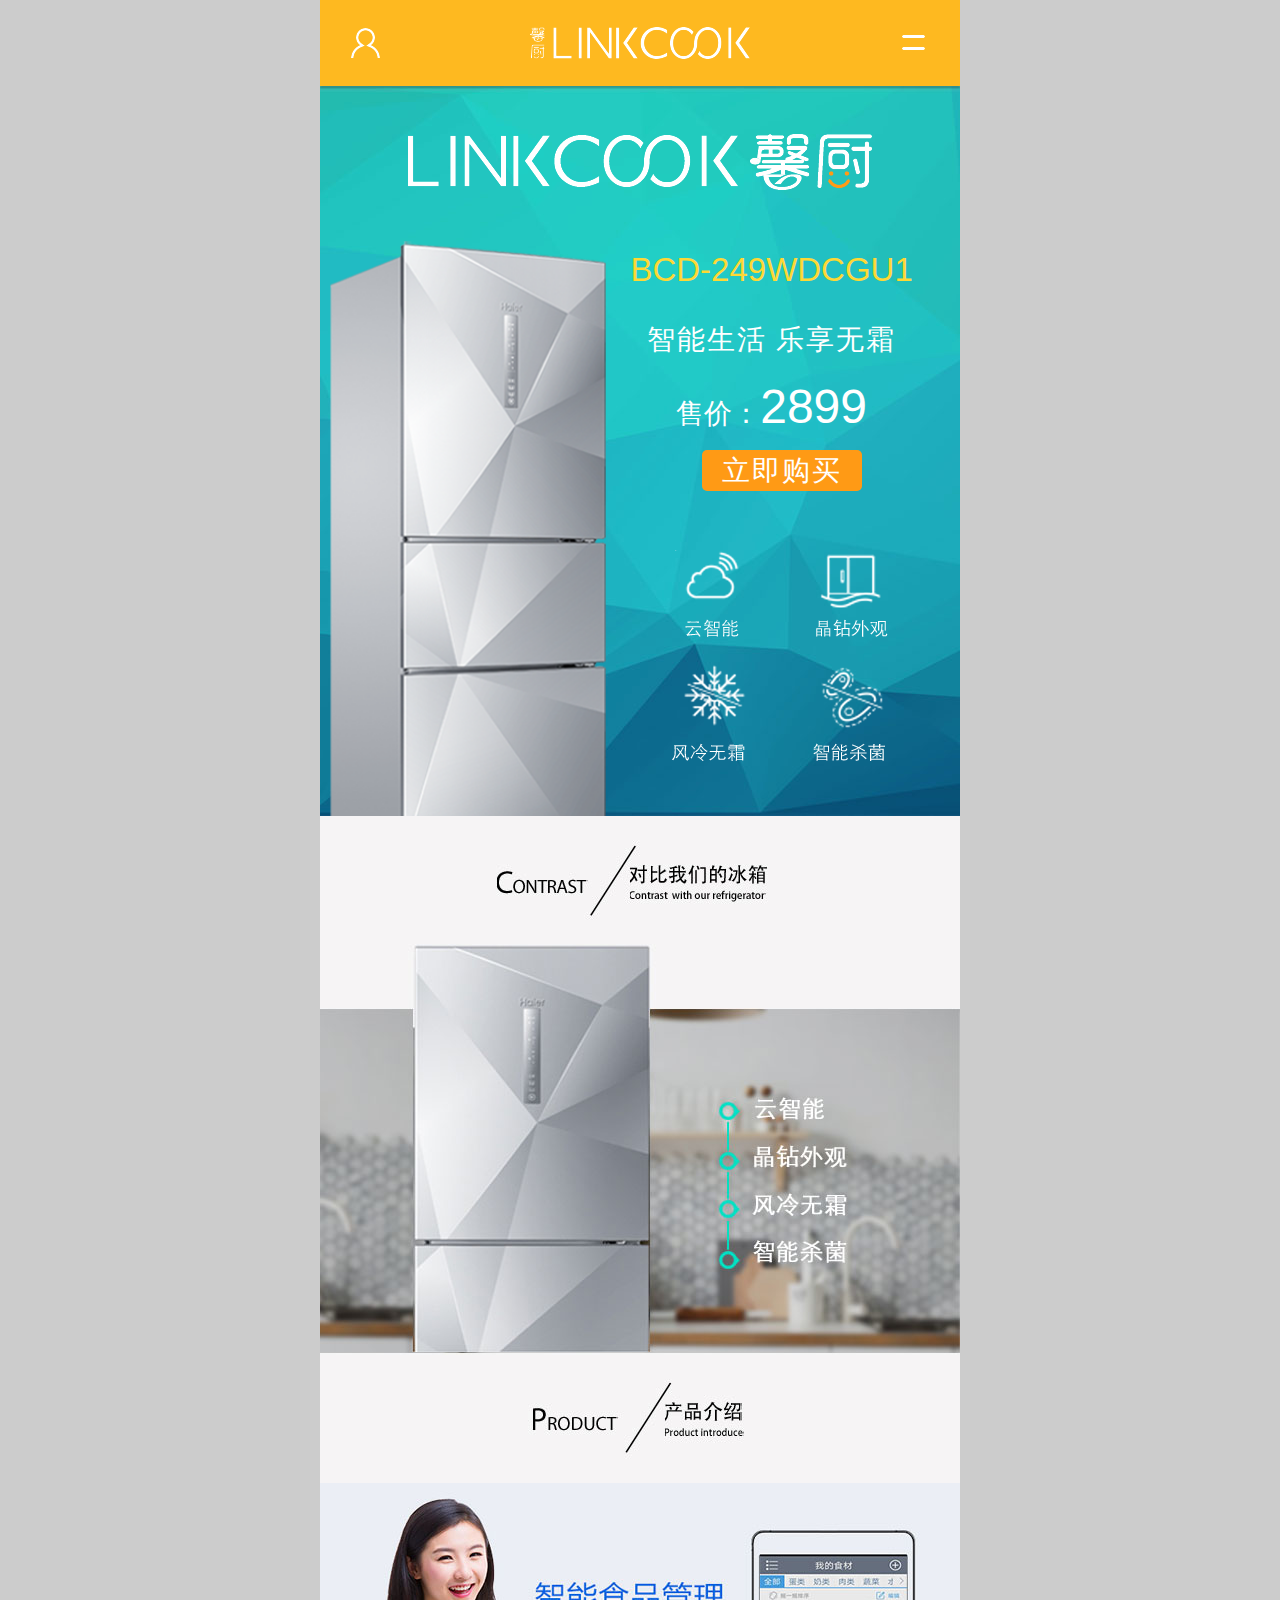
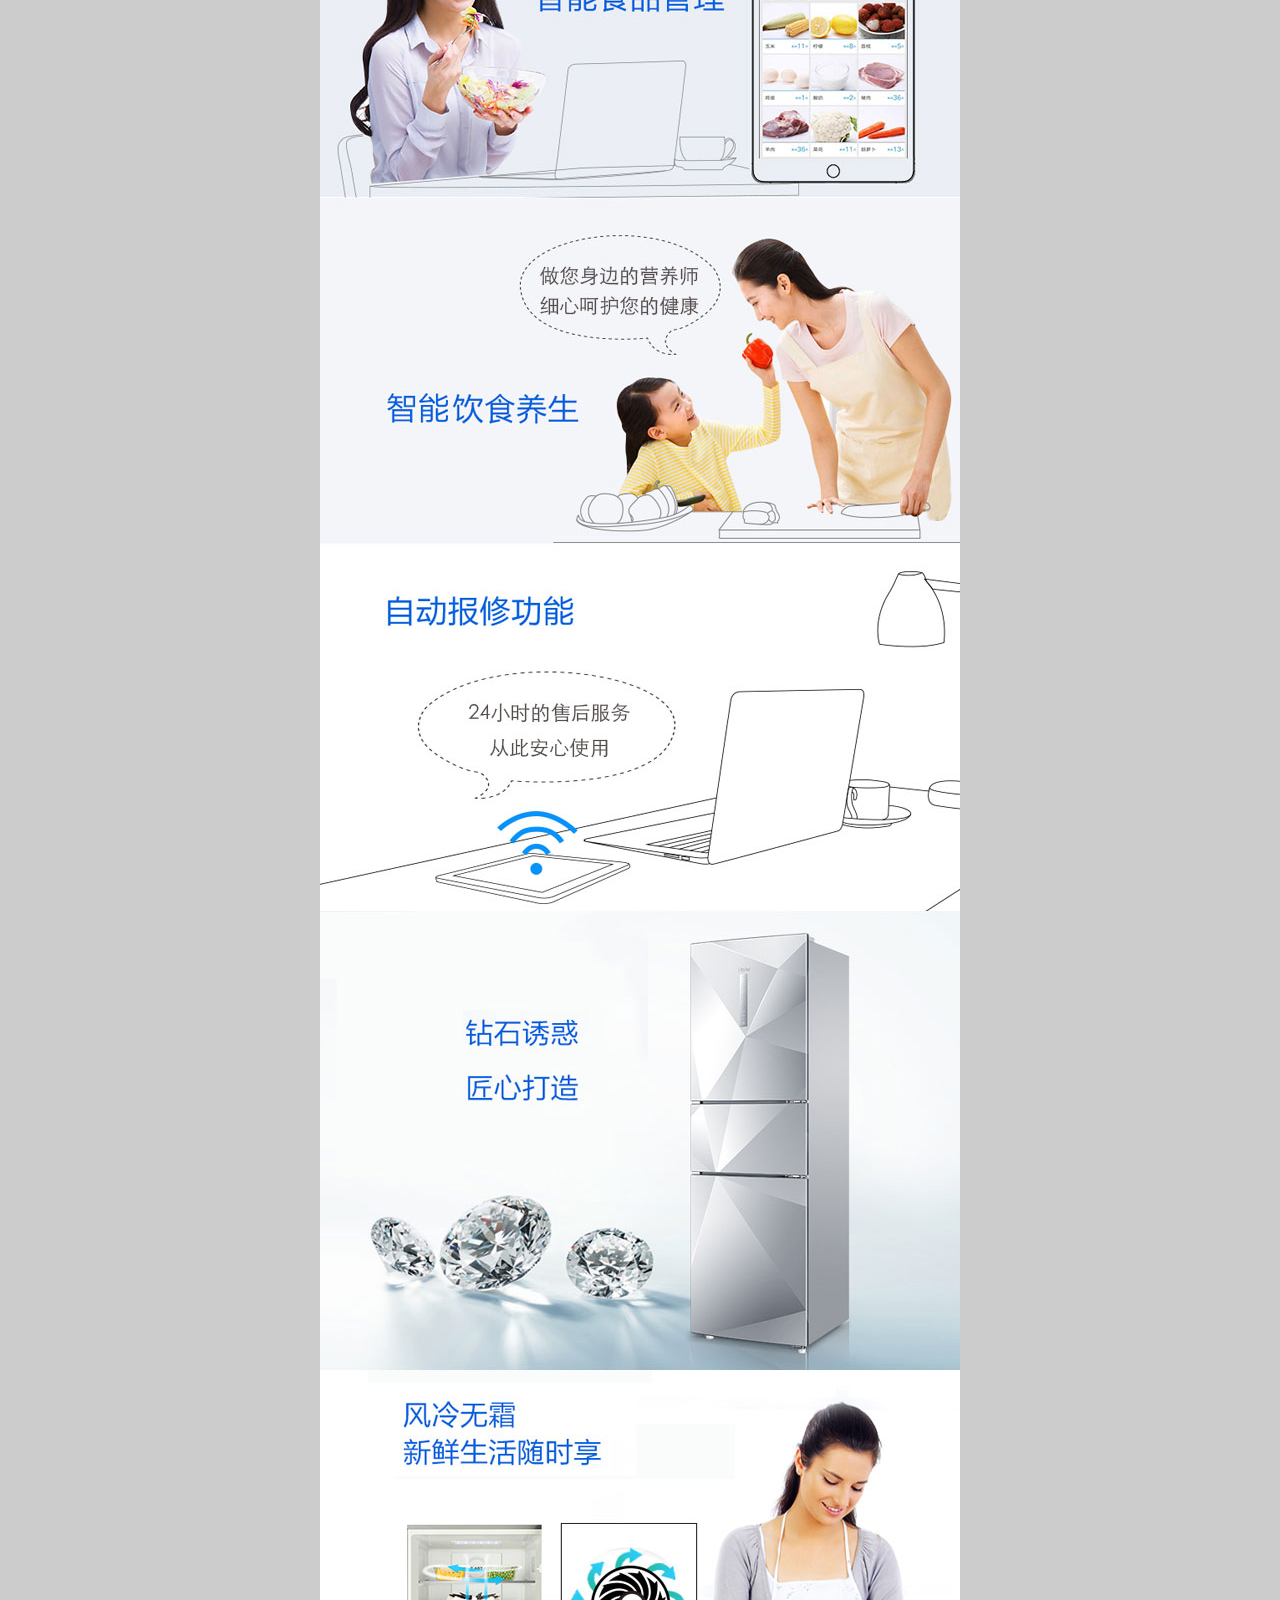
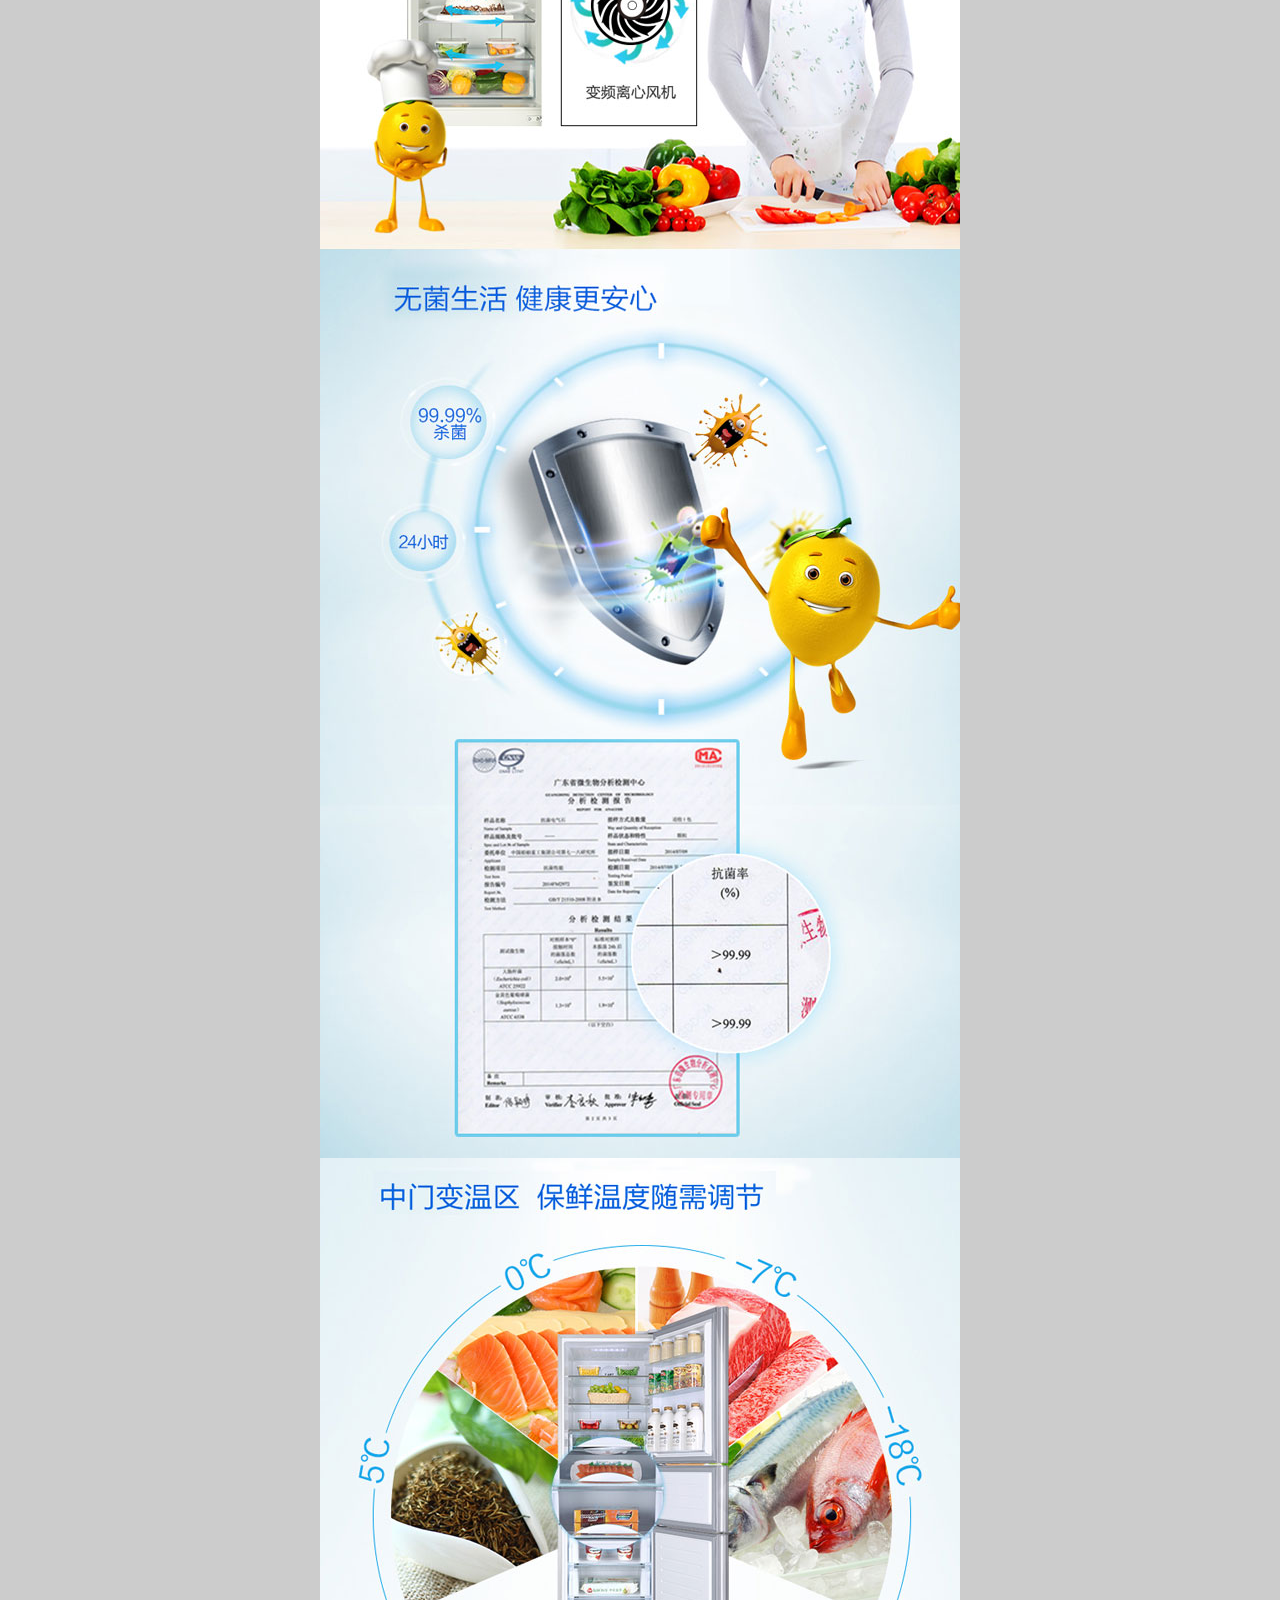
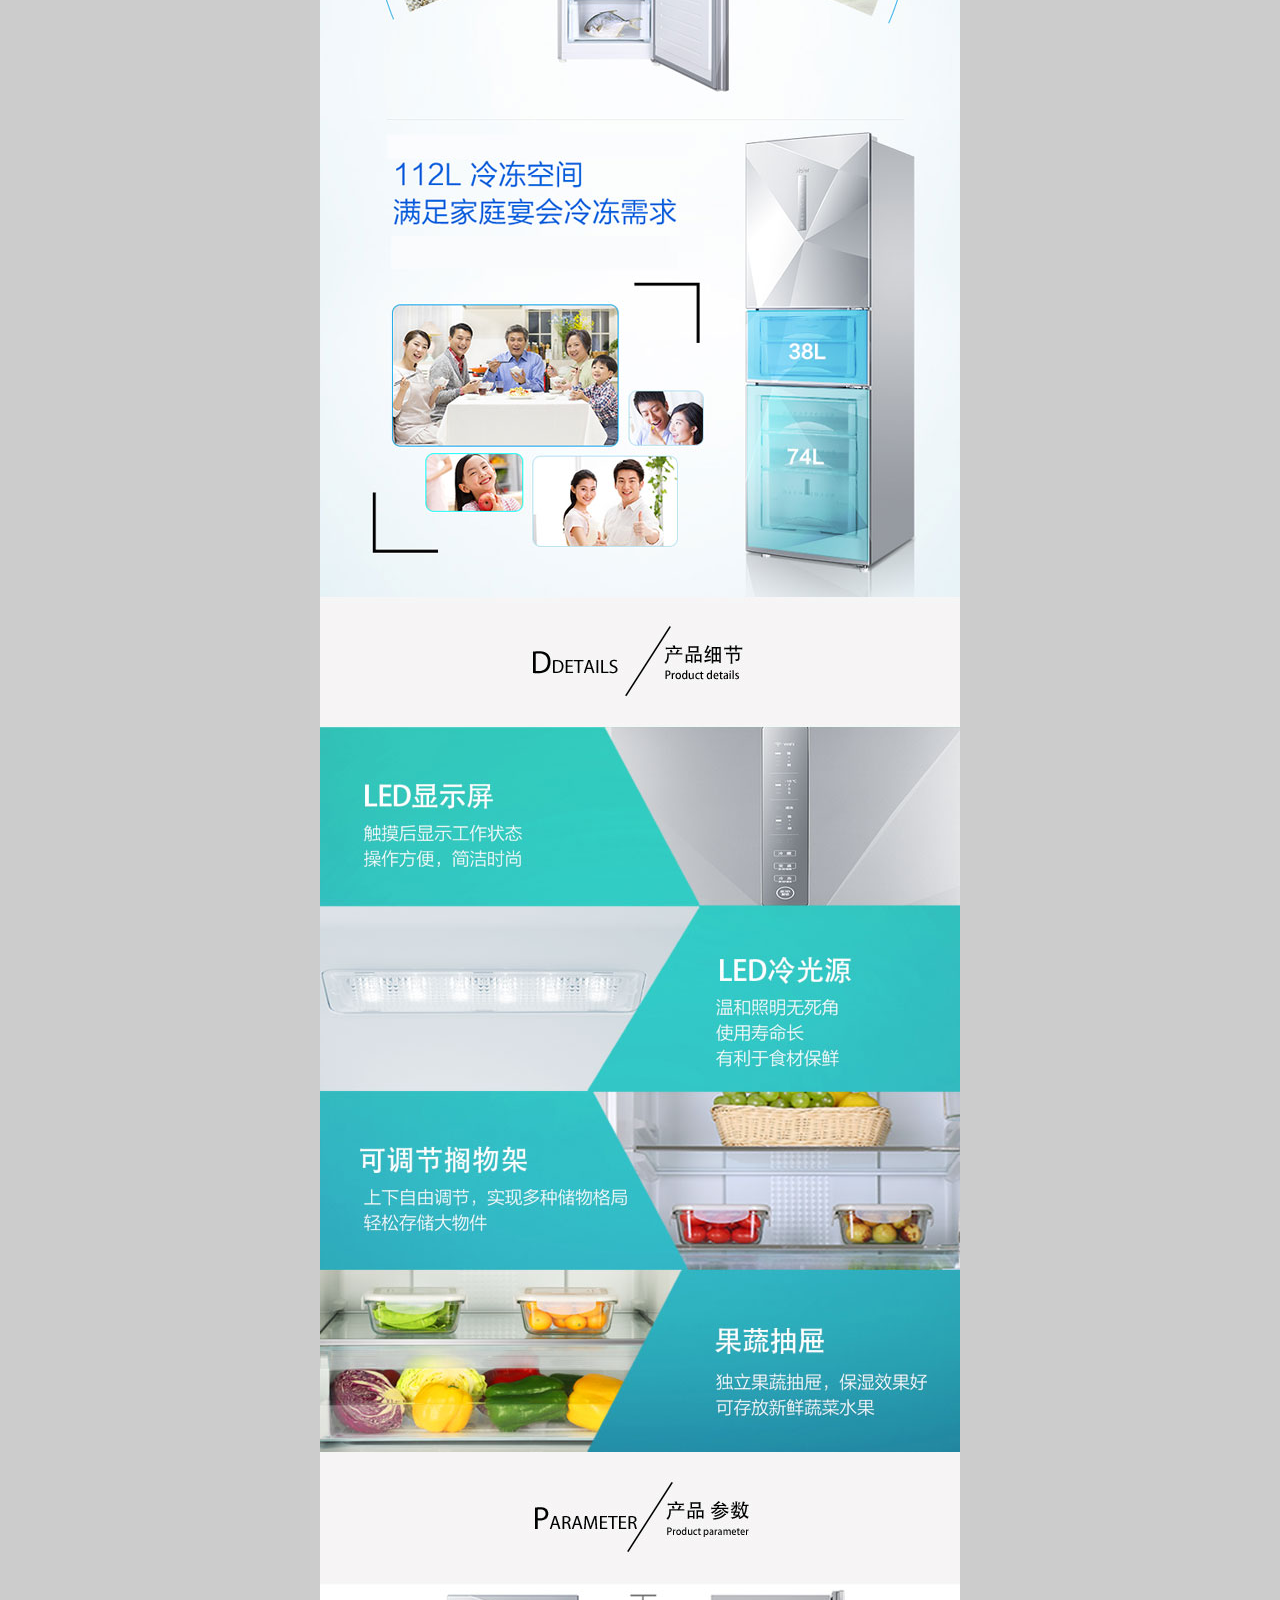
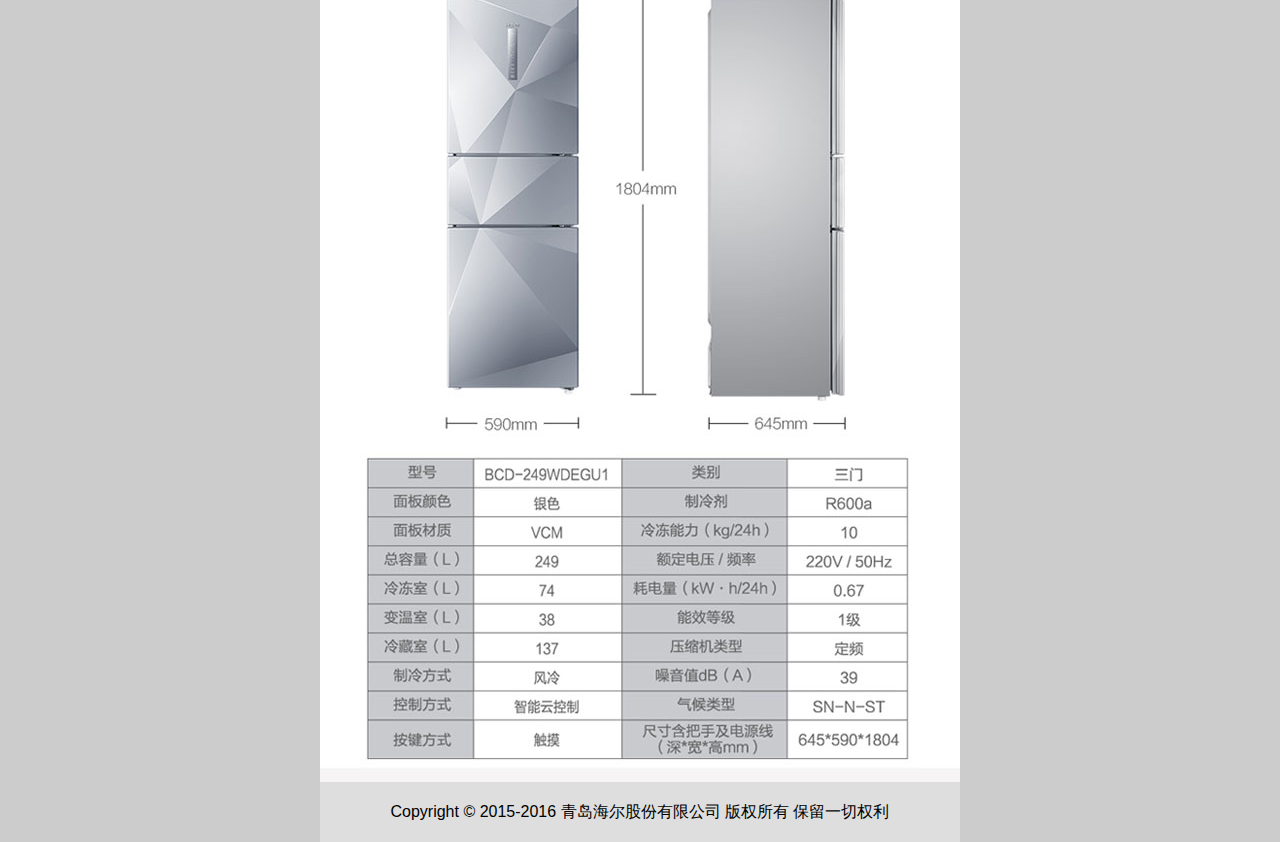
<file: product249.html>
<!doctype html>
<html>
<head>
<meta charset="utf-8">
<meta name="viewport" content="width=device-width,initial-scale=0.5,minimum-scale=1.0,maximum-scale=1.0,user-scalable=no">
<meta name="app-mobile-web-app-capable" content="yes">
<title>馨厨，连接一切不可能</title>
<link href="css/reset.css" rel="stylesheet" type="text/css">
<link href="css/style.css" rel="stylesheet" type="text/css">
<link href="css/swiper.css" rel="stylesheet" type="text/css">
<script type="text/javascript" src="js/jquery-1.8.3.min.js"></script>
<script type="text/javascript" src="js/swiper.min.js"></script>
<script type="text/javascript" src="js/common.js"></script>
</head>

<body>
<section class="main"> 
  
  <!-- header -->
  <header class="header">
     <a href="index.html" class="login"><img src="images/login.png"></a>
     <a href="index.html" class="logo"></a>
     <span class="menus"></span>
     <div class="icon">
       <div class="head">
         <a href="index.html" class="logo"></a>
         <span class="close"></span>
       </div>
       <div class="menuPart slideUp">
           <ul class="menu">
              <li><a href="index.html" class="home">首页</a></li>
              <li><a href="index.html#brand" class="brand">品牌</a></li>
              <li><a href="index.html#product" class="product">产品</a></li>
              <li><a href="index.html#active" class="active">活动</a></li>
              <li><a href="shop.html" class="shop">商城</a></li>
              <li><a href="index.html#app" class="app">应用</a></li>
           </ul>
           <div class="search">
             <input class="searchimg" type="image" src="images/search.png">
             <input class="inputtext" type="text" placeholder="你在寻找什么？">
           </div>
        </div>
     </div>
  </header>
  
  <!-- 产品 -->
  <section class="productBlock">
    <div class="pro_back">
    <a href="http://www.ehaier.com/product/12213.html?ebi=ref-se-1-1" target="_blank">
       <div class="pro_logo"></div>
       <div class="pro_pro"><img src="images/product/product_249.png"></div>
       <div class="pro_main">
          <h1>BCD-249WDCGU1</h1>
          <p>智能生活  乐享无霜</p>
          <h2>售价：<b>2899</b></h2>
          <span class="pro_buy">立即购买</span>
          <img class="product_icon216" src="images/product/product_icon249.png">
       </div>
    </a>   
    </div>
     <div class="pro_pic">
       <img src="images/product/249/249_02.jpg">
       <img src="images/product/249/249_03.jpg">
       <img src="images/product/249/249_04.jpg">
       <img src="images/product/249/249_05.jpg">
       <img src="images/product/249/249_06.jpg">
       <img src="images/product/249/249_07.jpg">
       <img src="images/product/249/249_08.jpg">
       <img src="images/product/249/249_09.jpg">
       <img src="images/product/249/249_10.jpg">
       <img src="images/product/249/249_11.jpg">
       <img src="images/product/249/249_12.jpg">
     </div>    
  </section>
  
  <!--  footer -->
  <footer class="copyRight">
  Copyright © 2015-2016 青岛海尔股份有限公司 版权所有 保留一切权利  
  </footer>
</section>
</body>
</html>
</file>
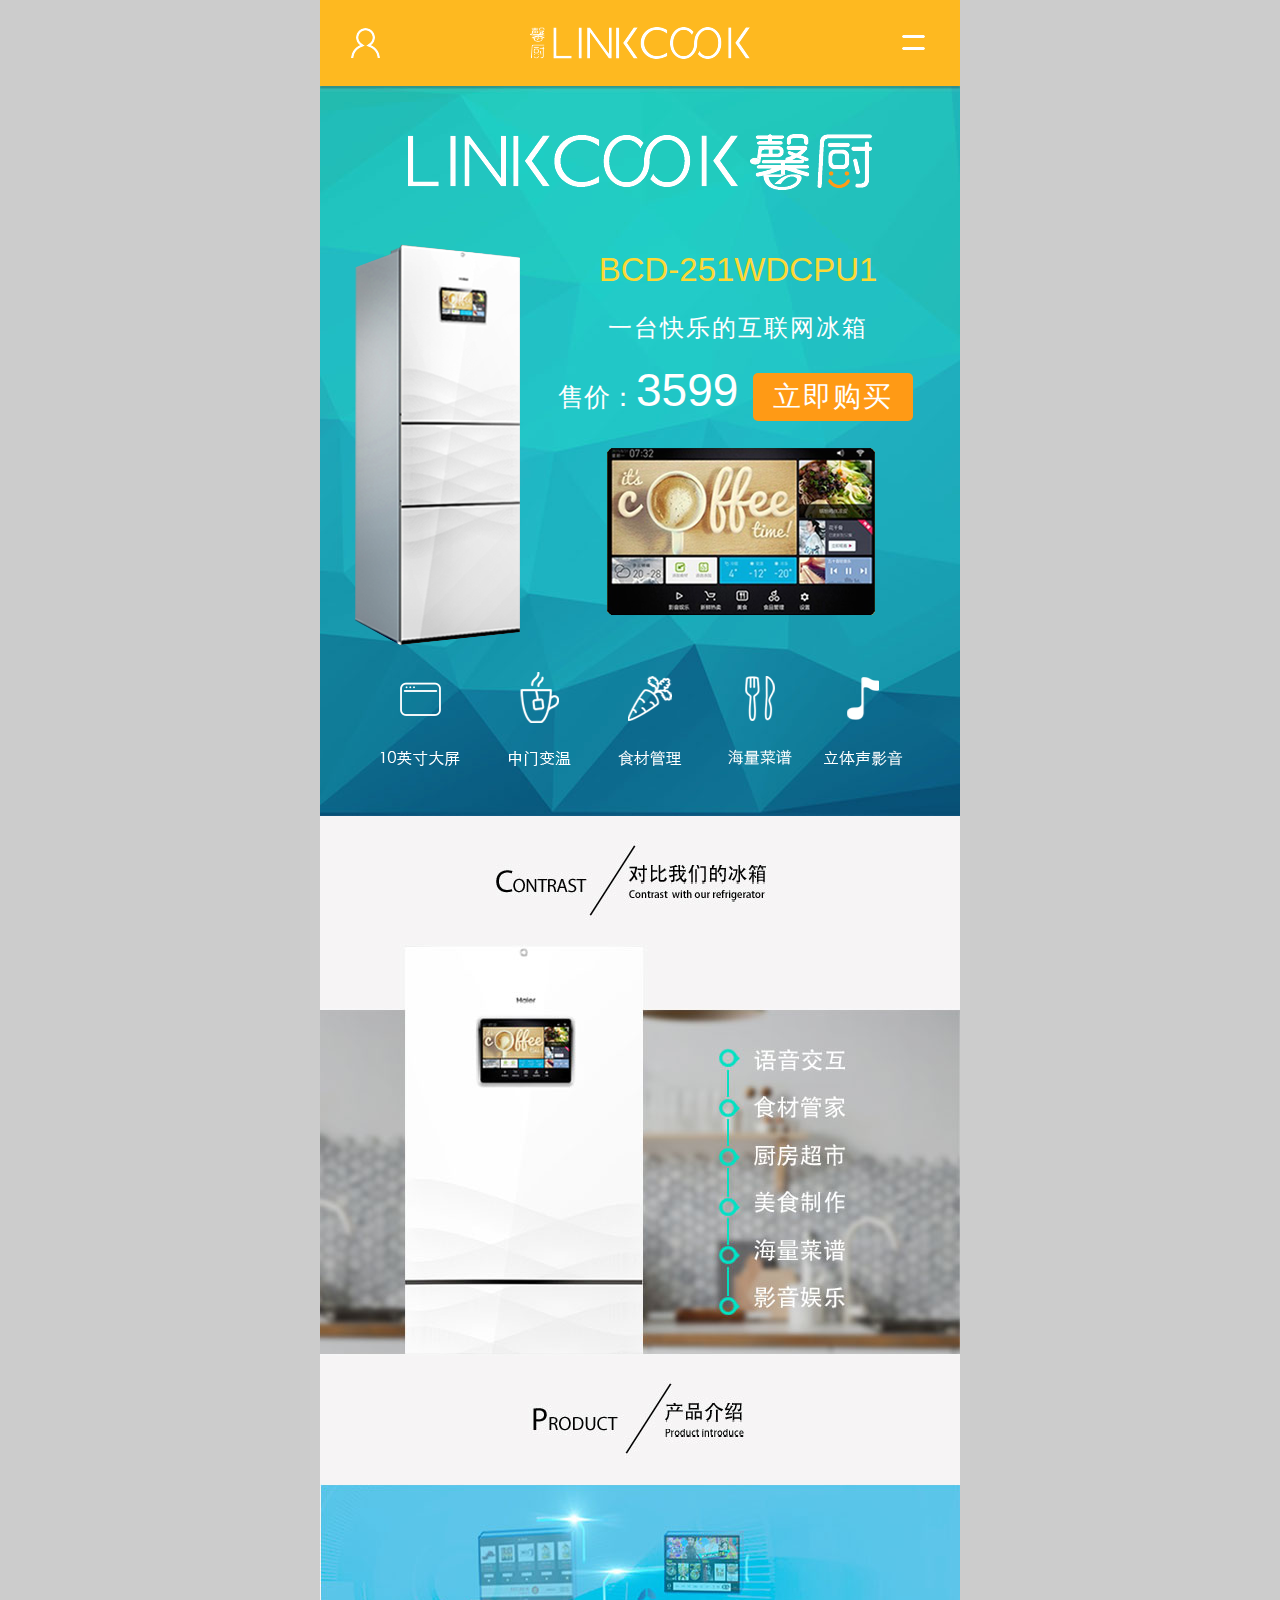
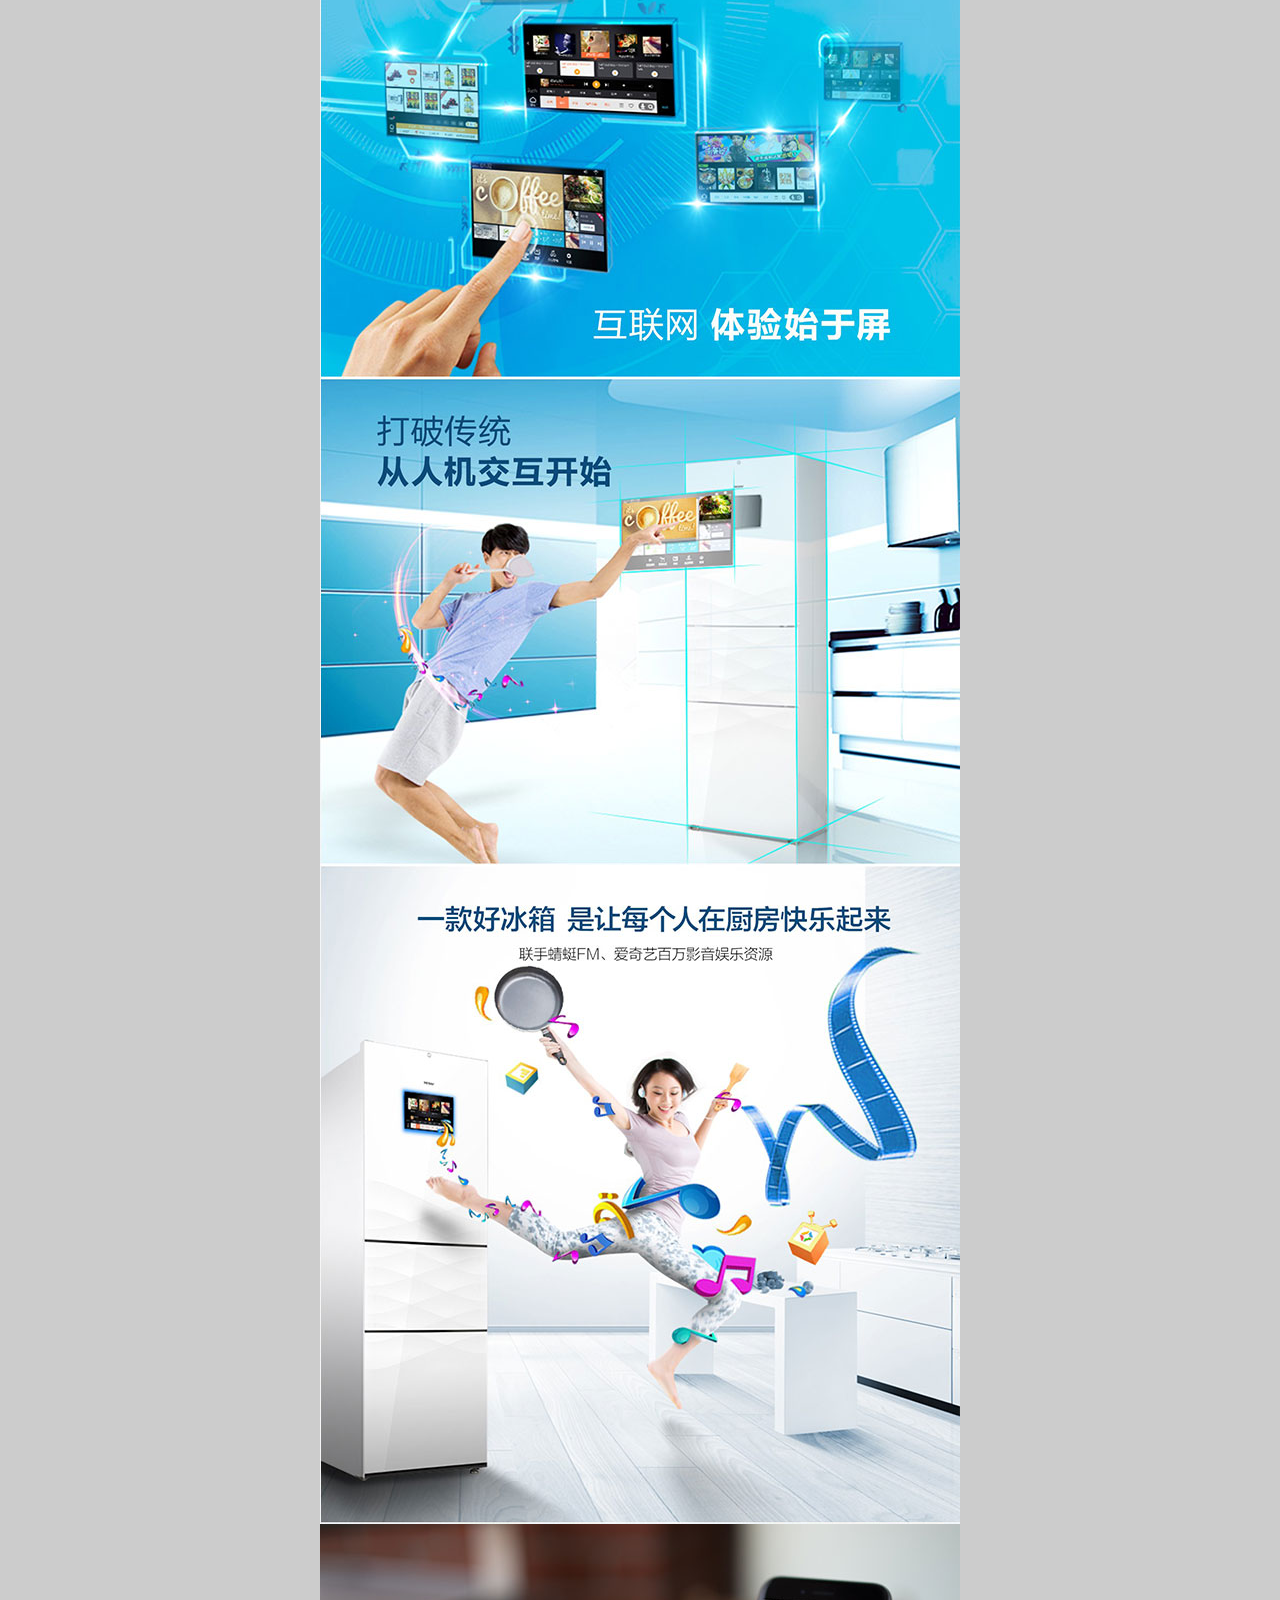
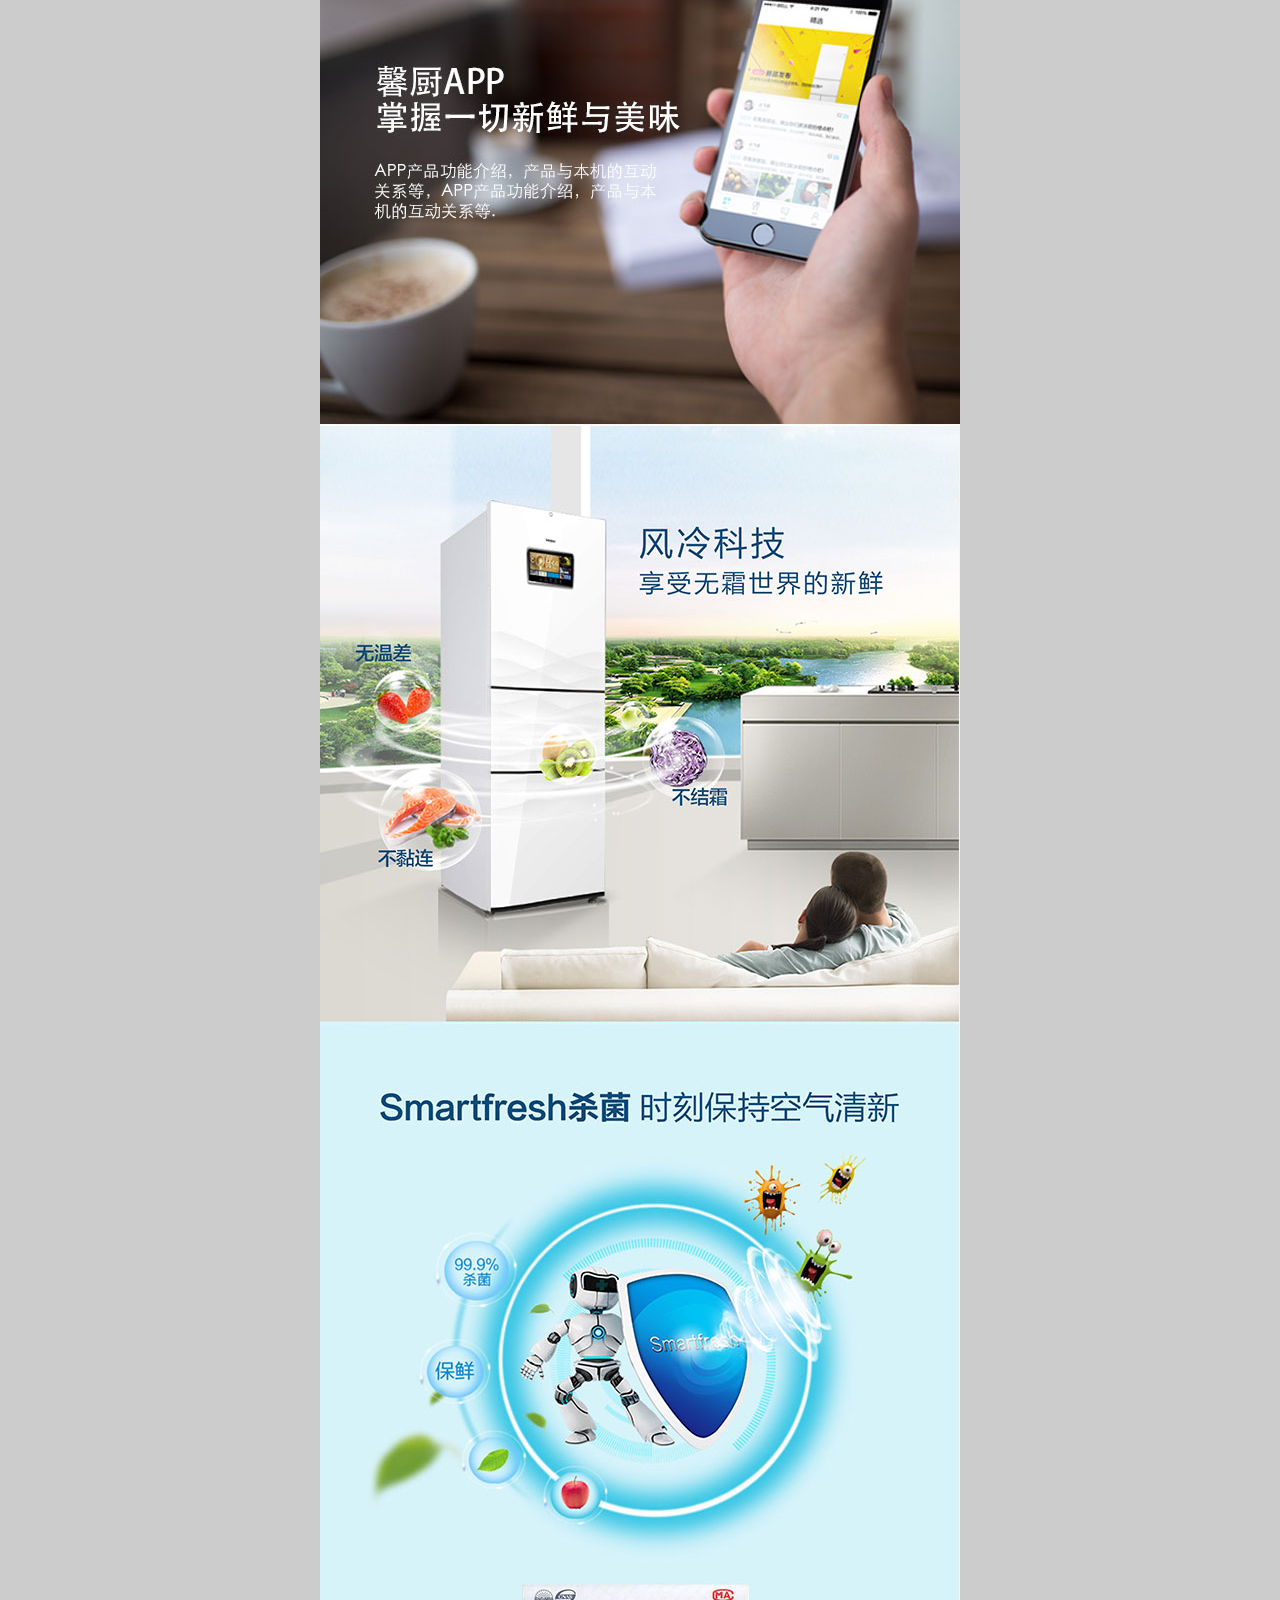
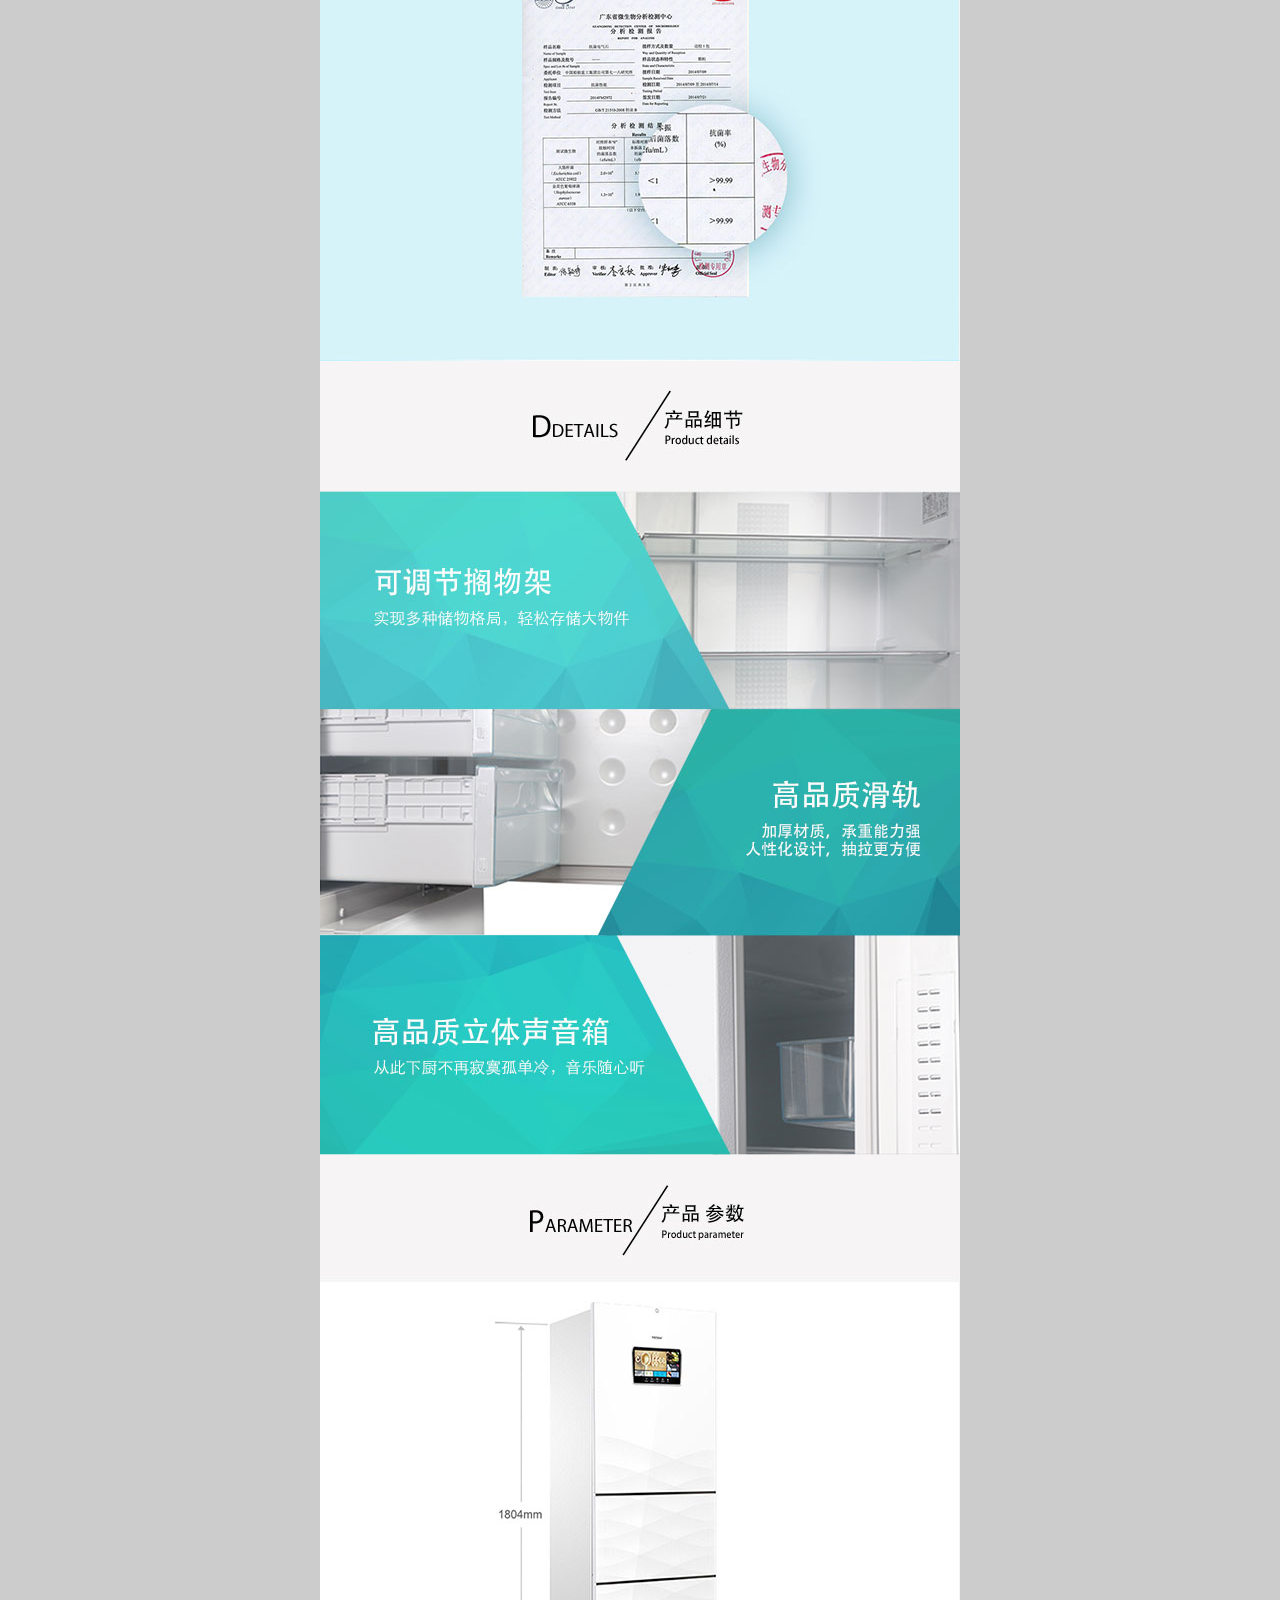
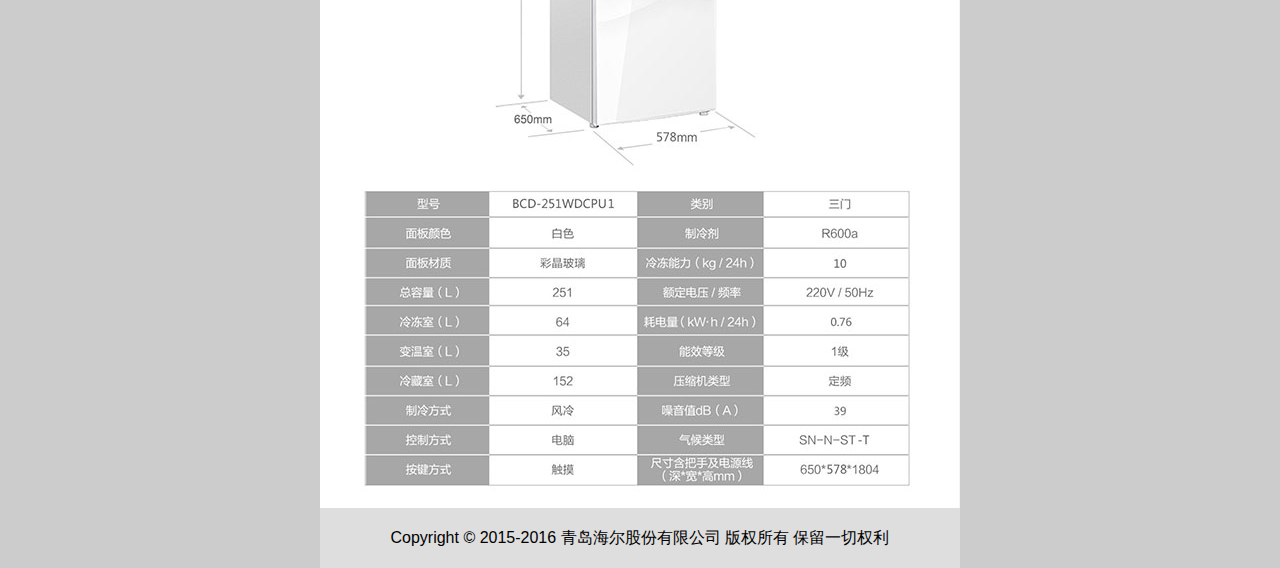
<file: product251.html>
<!doctype html>
<html>
<head>
<meta charset="utf-8">
<meta name="viewport" content="width=device-width,initial-scale=0.5,minimum-scale=1.0,maximum-scale=1.0,user-scalable=no">
<meta name="app-mobile-web-app-capable" content="yes">
<title>馨厨，连接一切不可能</title>
<link href="css/reset.css" rel="stylesheet" type="text/css">
<link href="css/style.css" rel="stylesheet" type="text/css">
<link href="css/swiper.css" rel="stylesheet" type="text/css">
<script type="text/javascript" src="js/jquery-1.8.3.min.js"></script>
<script type="text/javascript" src="js/swiper.min.js"></script>
<script type="text/javascript" src="js/common.js"></script>
</head>

<body>
<section class="main">
  
  <!-- header -->
  <header class="header">
     <a href="index.html" class="login"><img src="images/login.png"></a>
     <a href="index.html" class="logo"></a>
     <span class="menus"></span>
     <div class="icon">
       <div class="head">
         <a href="index.html" class="logo"></a>
         <span class="close"></span>
       </div>
       <div class="menuPart slideUp">
           <ul class="menu">
              <li><a href="index.html" class="home">首页</a></li>
              <li><a href="index.html#brand" class="brand">品牌</a></li>
              <li><a href="index.html#product" class="product">产品</a></li>
              <li><a href="index.html#active" class="active">活动</a></li>
              <li><a href="shop.html" class="shop">商城</a></li>
              <li><a href="index.html#app" class="app">应用</a></li>
           </ul>
           <div class="search">
             <input class="searchimg" type="image" src="images/search.png">
             <input class="inputtext" type="text" placeholder="你在寻找什么？">
           </div>
        </div>
     </div>
  </header>
  
  <!-- 产品 -->
  <section class="productBlock">
    <div class="pro_back">
    <a href="http://www.ehaier.com/product/12307.html?ebi=ref-se-1-1" target="_blank">
       <div class="pro_logo"></div>
       <div class="pro_pro2"><img src="images/product/product_251.png"></div>
       <div class="pro_main2">
          <h1>BCD-251WDCPU1</h1>
          <p>一台快乐的互联网冰箱</p>
          <h2>售价：<b>3599</b></h2>
          <span class="pro_buy2">立即购买</span>
       </div>
       <img class="product_ping251" src="images/product/product_ping251.png">
       <img class="product_icon251" src="images/product/product_icon251.png">
    </a>   
    </div>
     <div class="pro_pic">
       <img src="images/product/251/251_02.jpg">
       <img src="images/product/251/251_03.jpg">
       <img src="images/product/251/251_04.jpg">
       <img src="images/product/251/251_05.jpg">
       <img src="images/product/251/251_06.jpg">
       <img src="images/product/251/251_07.jpg">
       <img src="images/product/251/251_08.jpg">
       <img src="images/product/251/251_09.jpg">
       <img src="images/product/251/251_10.jpg">
     </div>
  </section>
  
  <!--  footer -->
  <footer class="copyRight">
  Copyright © 2015-2016 青岛海尔股份有限公司 版权所有 保留一切权利  
  </footer>
</section>
</body>
</html>
</file>
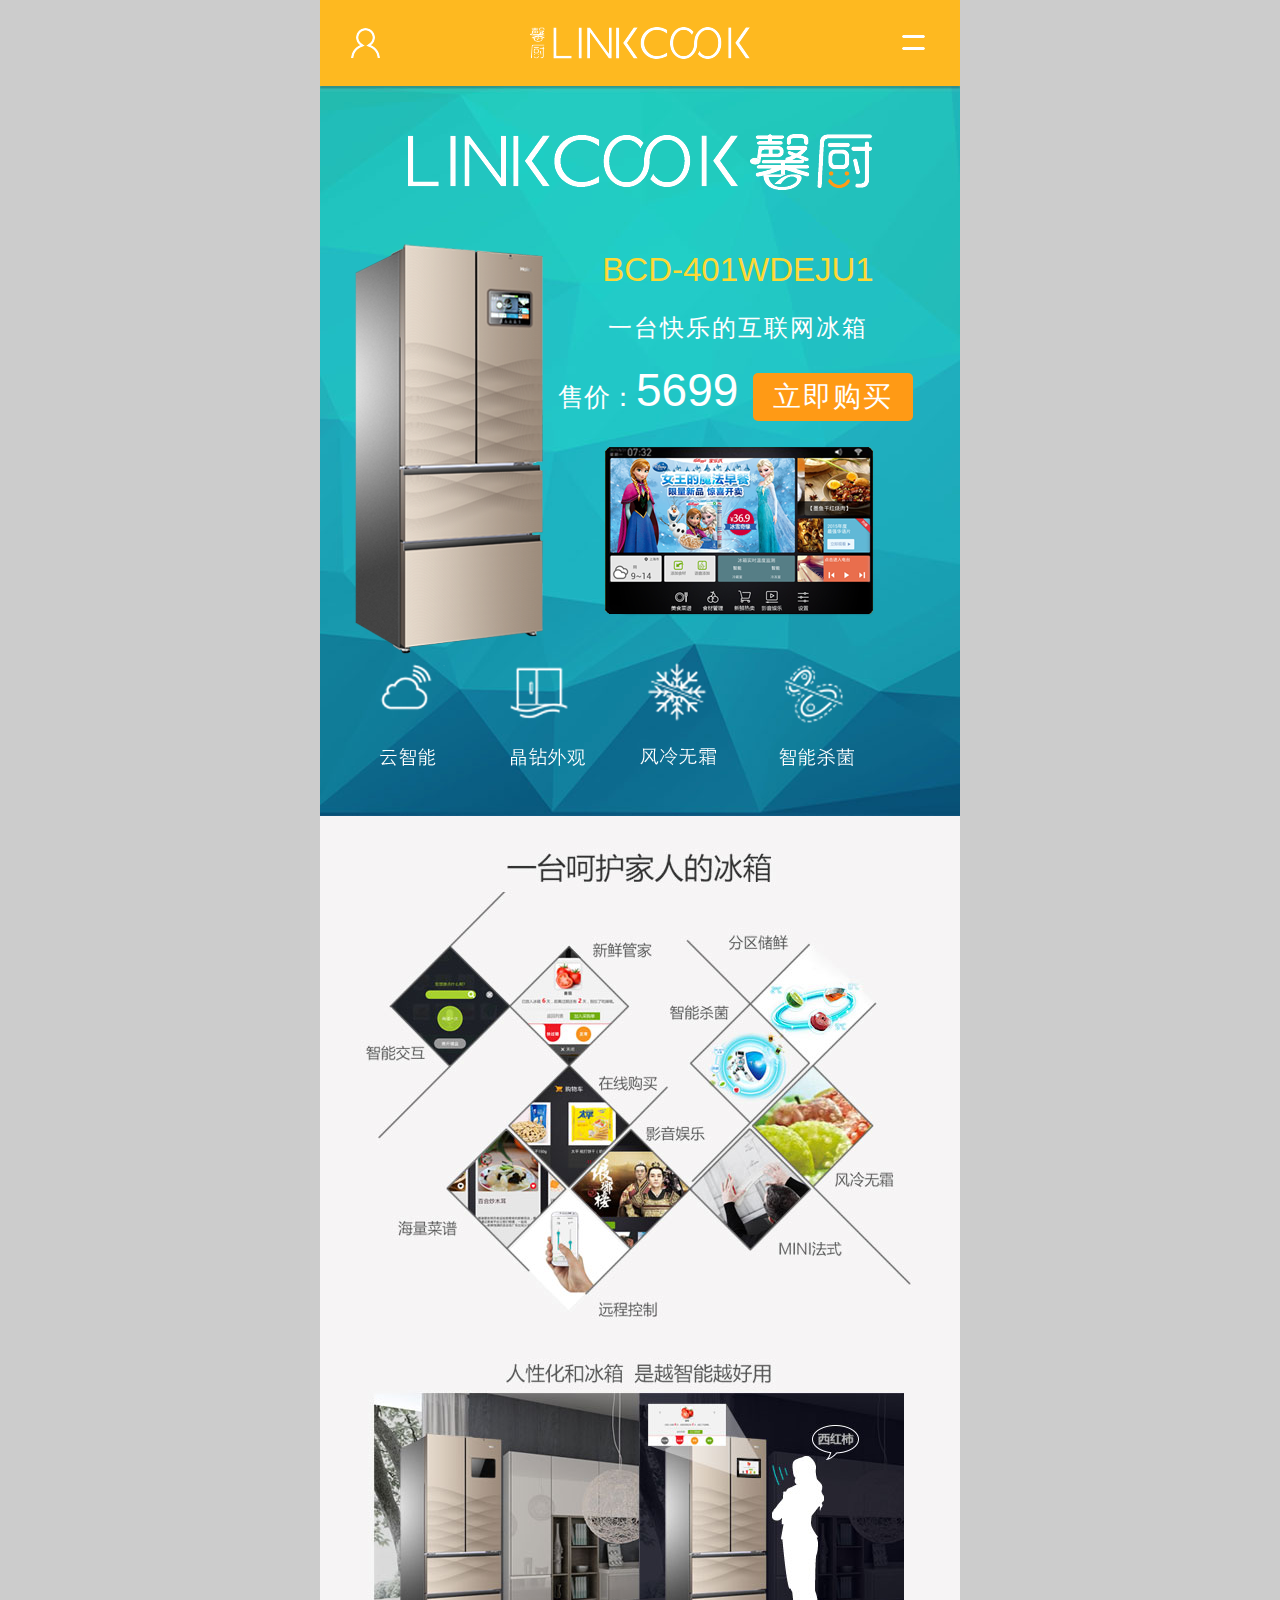
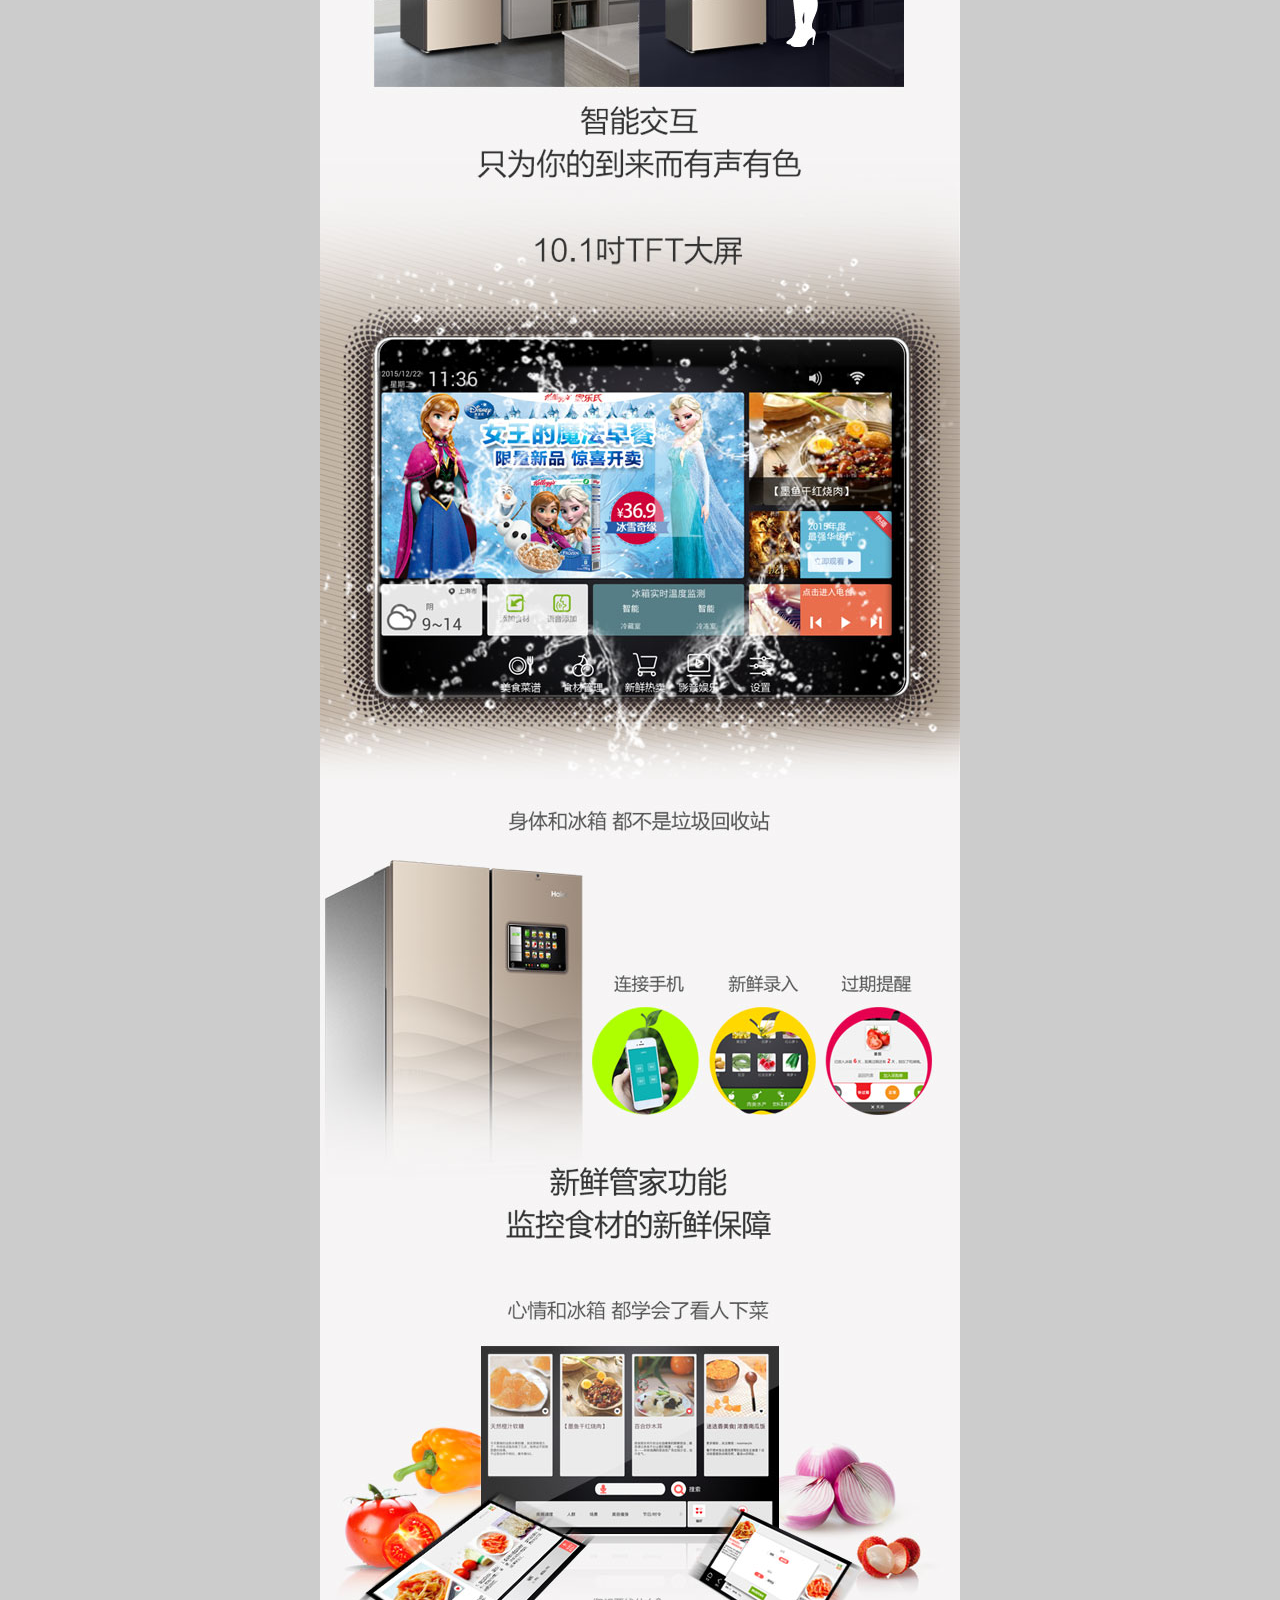
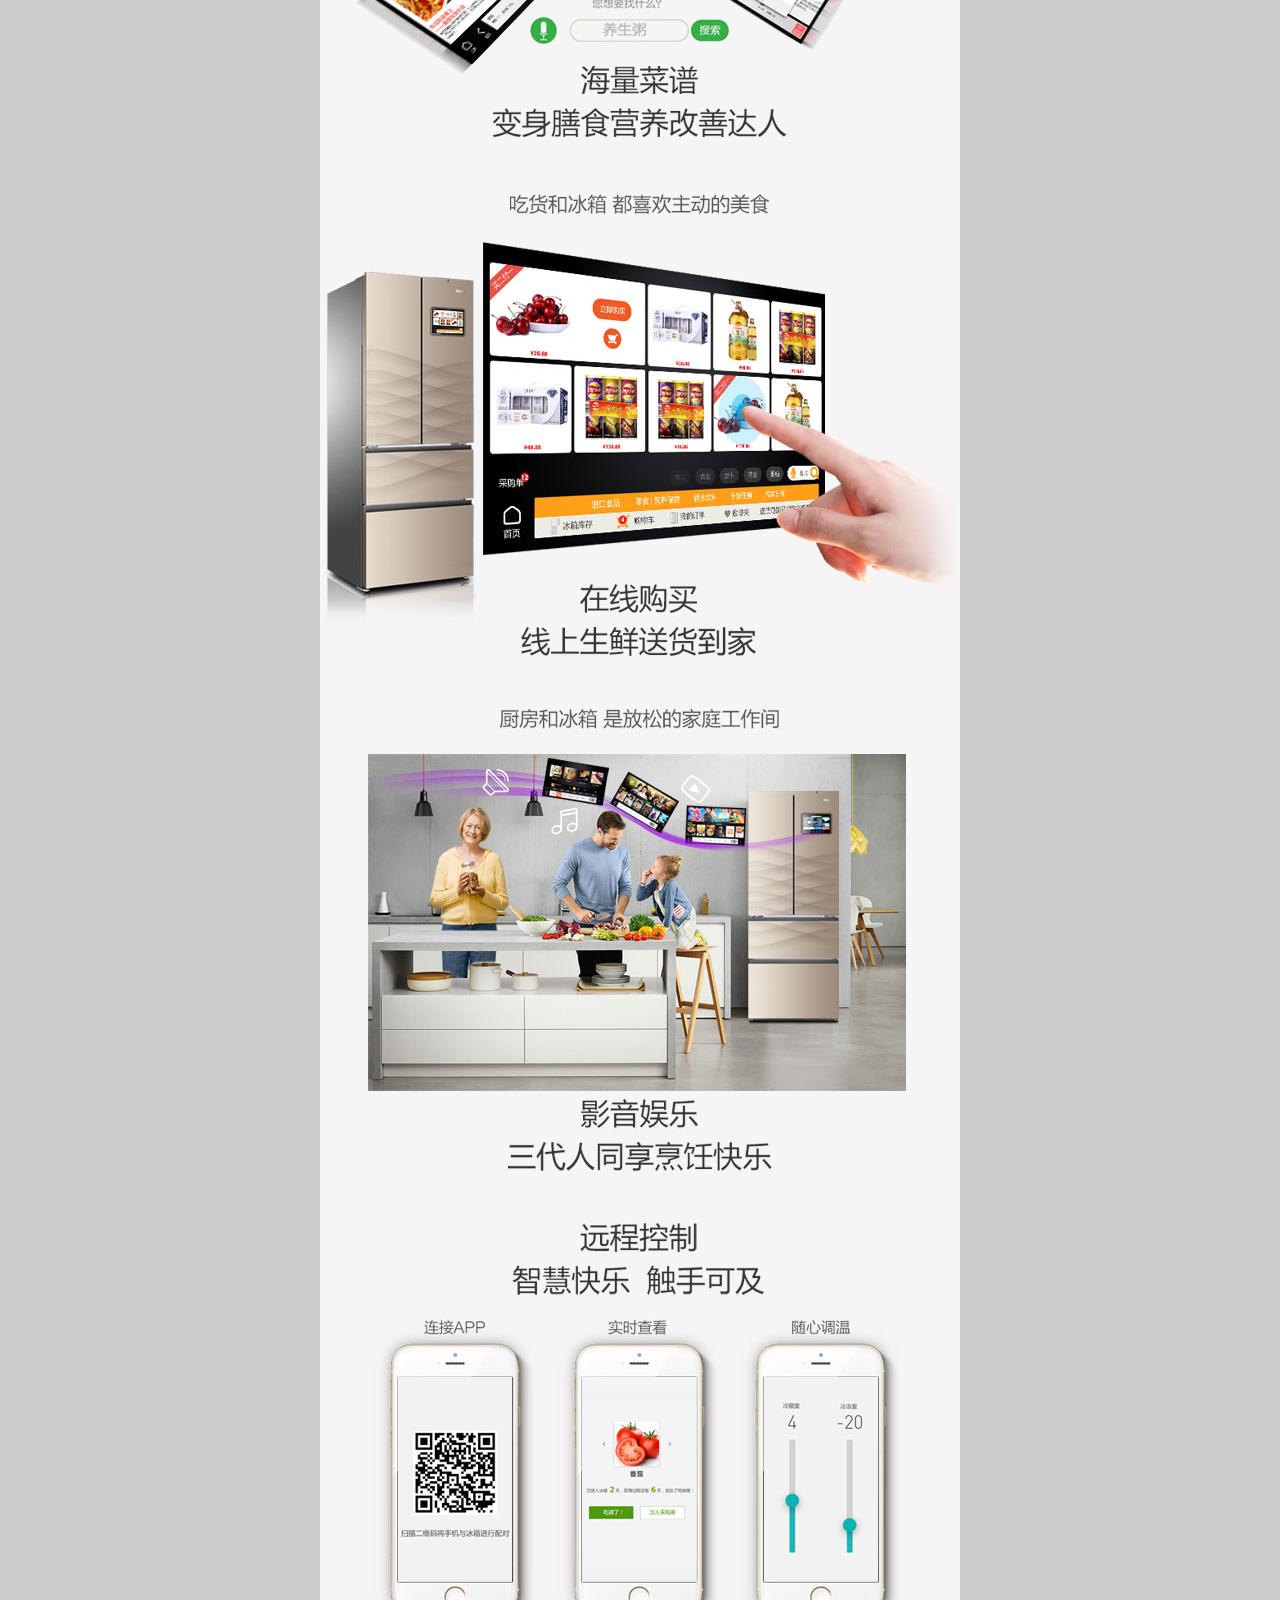
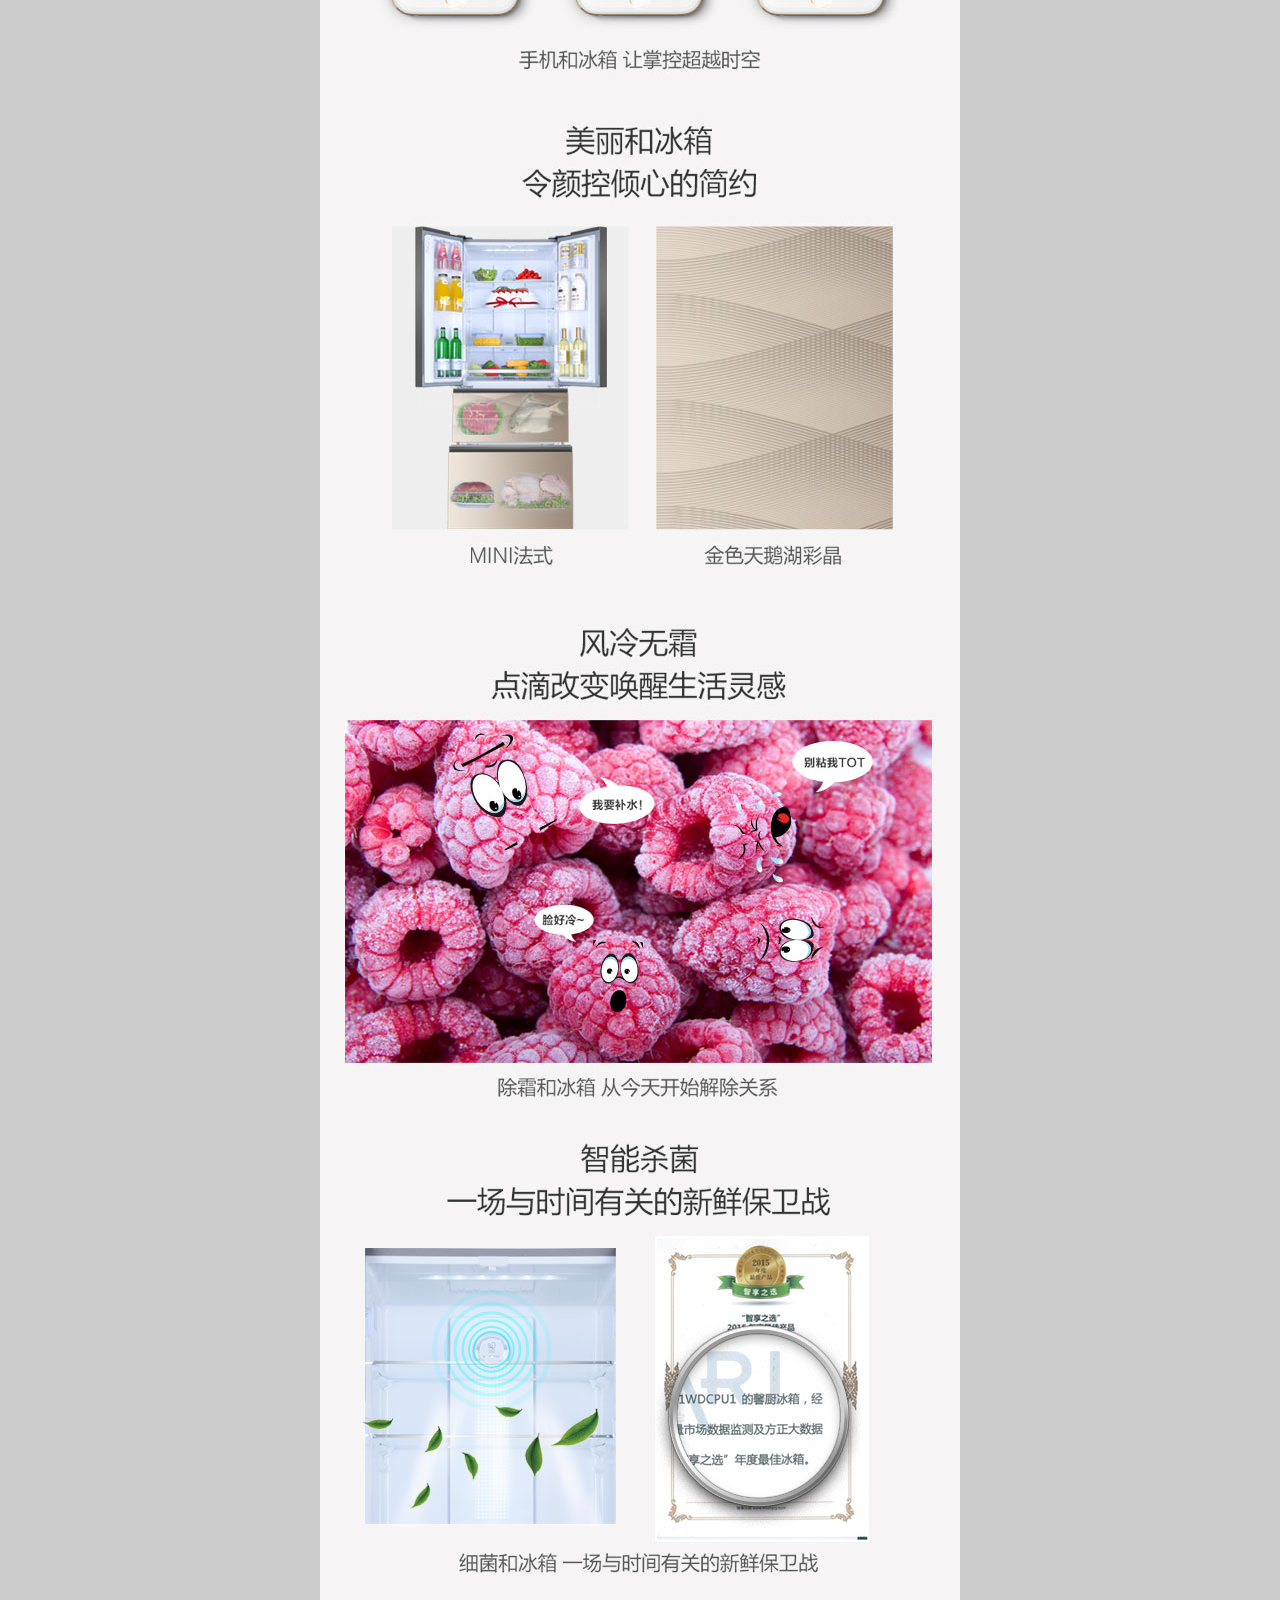
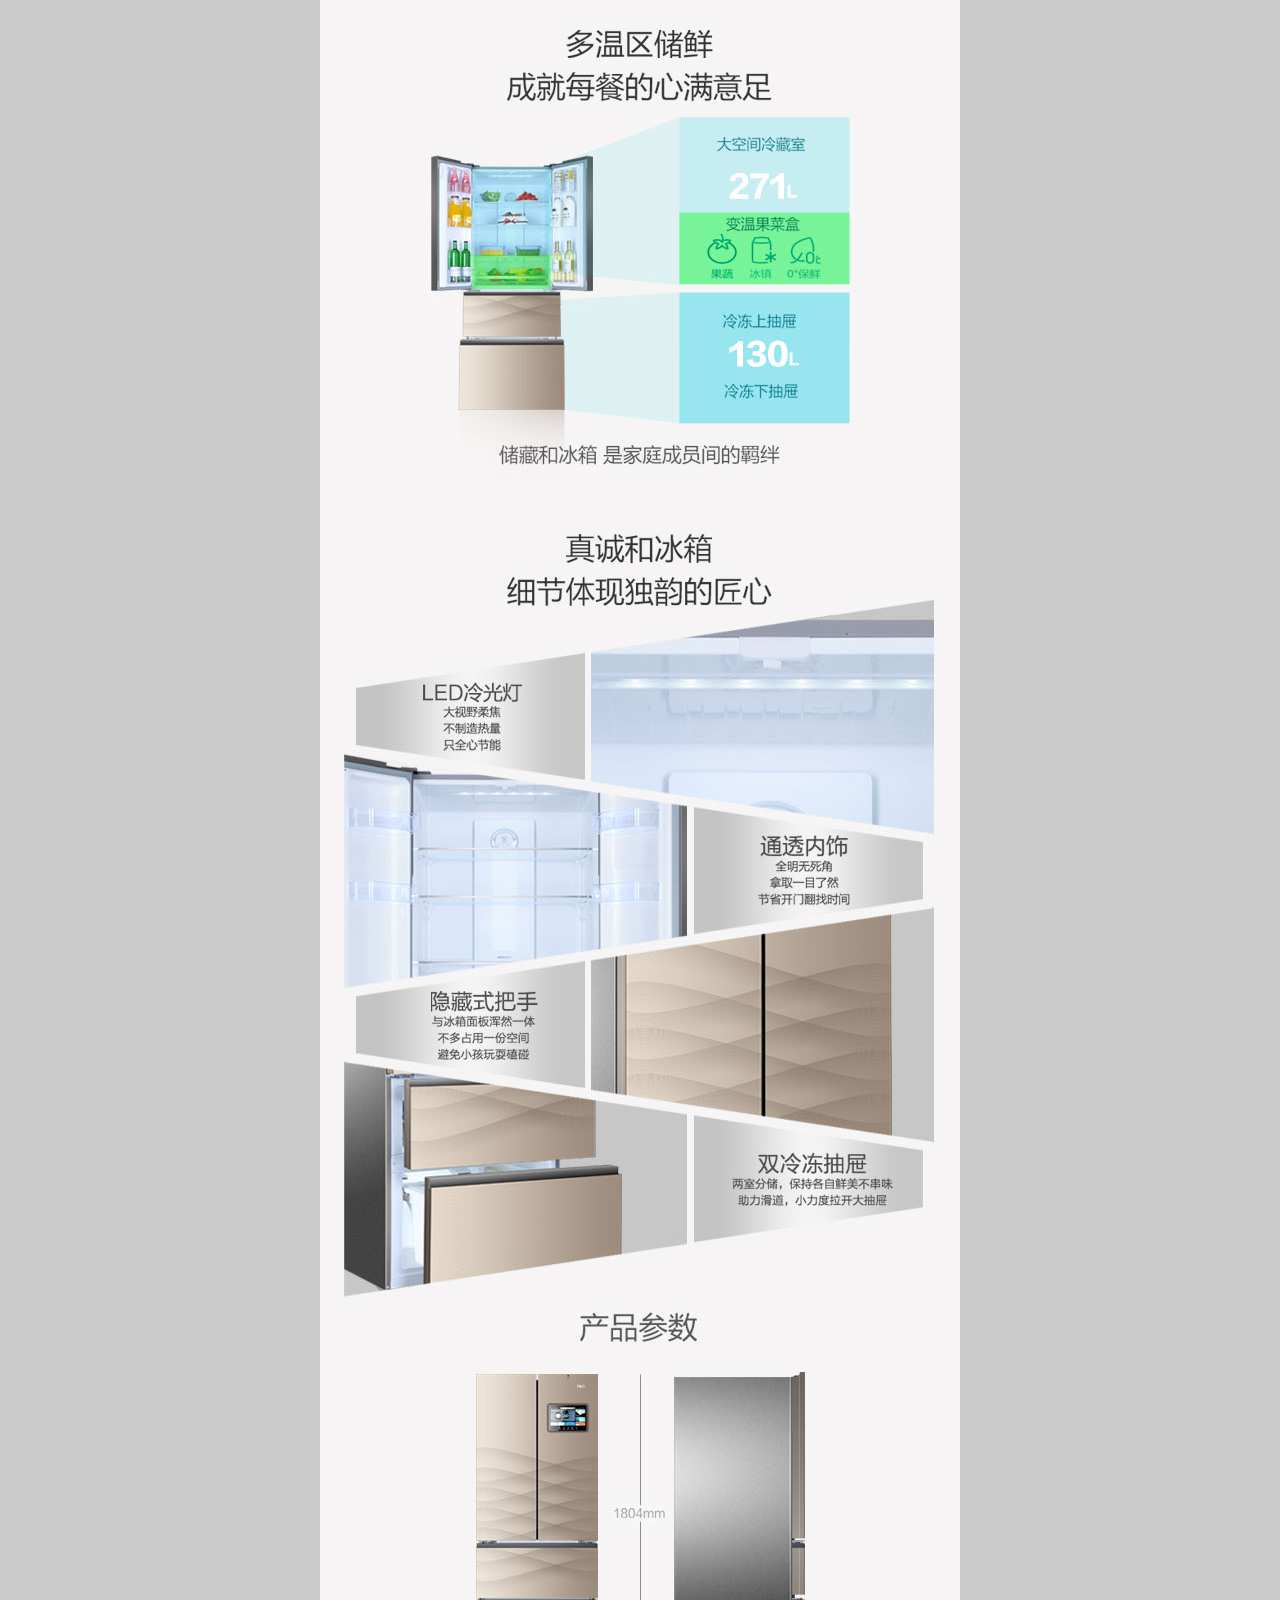
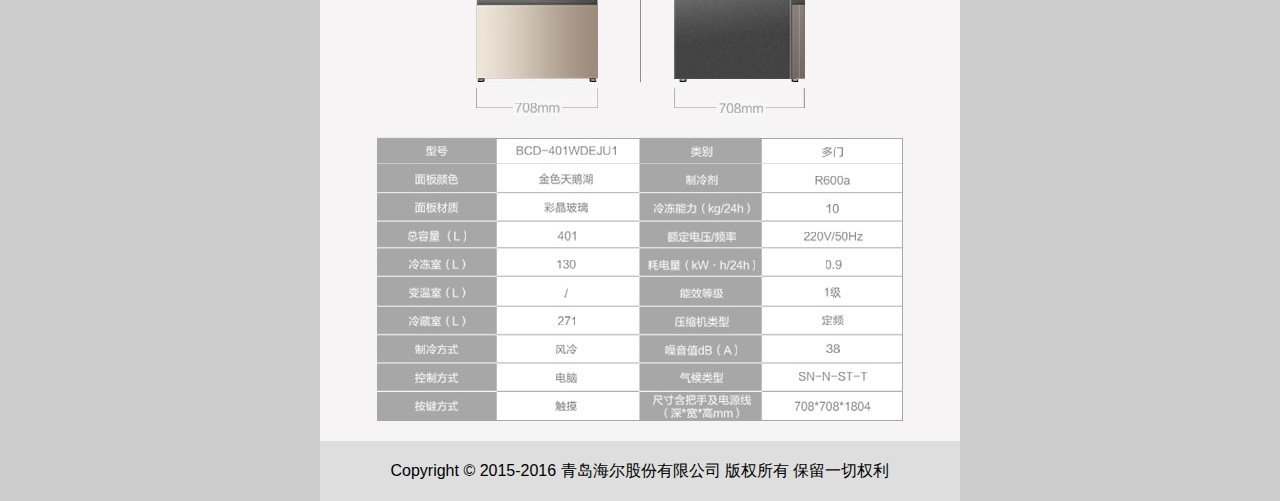
<file: product401.html>
<!doctype html>
<html>
<head>
<meta charset="utf-8">
<meta name="viewport" content="width=device-width,initial-scale=0.5,minimum-scale=1.0,maximum-scale=1.0,user-scalable=no">
<meta name="app-mobile-web-app-capable" content="yes">
<title>馨厨，连接一切不可能</title>
<link href="css/reset.css" rel="stylesheet" type="text/css">
<link href="css/style.css" rel="stylesheet" type="text/css">
<link href="css/swiper.css" rel="stylesheet" type="text/css">
<script type="text/javascript" src="js/jquery-1.8.3.min.js"></script>
<script type="text/javascript" src="js/swiper.min.js"></script>
<script type="text/javascript" src="js/common.js"></script>
</head>

<body>
<section class="main">
  
  <!-- header -->
  <header class="header">
     <a href="index.html" class="login"><img src="images/login.png"></a>
     <a href="index.html" class="logo"></a>
     <span class="menus"></span>
     <div class="icon">
       <div class="head">
         <a href="index.html" class="logo"></a>
         <span class="close"></span>
       </div>
       <div class="menuPart slideUp">
           <ul class="menu">
              <li><a href="index.html" class="home">首页</a></li>
              <li><a href="index.html#brand" class="brand">品牌</a></li>
              <li><a href="index.html#product" class="product">产品</a></li>
              <li><a href="index.html#active" class="active">活动</a></li>
              <li><a href="shop.html" class="shop">商城</a></li>
              <li><a href="index.html#app" class="app">应用</a></li>
           </ul>
           <div class="search">
             <input class="searchimg" type="image" src="images/search.png">
             <input class="inputtext" type="text" placeholder="你在寻找什么？">
           </div>
        </div>
     </div>
  </header>
  
  <!-- 产品 -->
  <section class="productBlock">
    <div class="pro_back">
    <a href="http://www.ehaier.com/product/12981.html?ebi=ref-se-1-2" target="_blank">
       <div class="pro_logo"></div>
       <div class="pro_pro2"><img src="images/product/product_401.png"></div>
       <div class="pro_main2">
          <h1>BCD-401WDEJU1</h1>
          <p>一台快乐的互联网冰箱</p>
          <h2>售价：<b>5699</b></h2>
          <span class="pro_buy2">立即购买</span>
       </div>
       <img class="product_ping251" src="images/product/product_ping401.png">
       <img class="product_icon251" src="images/product/product_icon401.png">
    </a>   
    </div>
     <div class="pro_pic">
       <img src="images/product/401/401_02.jpg">
       <img src="images/product/401/401_03.jpg">
       <img src="images/product/401/401_04.jpg">
       <img src="images/product/401/401_05.jpg">
       <img src="images/product/401/401_06.jpg">
       <img src="images/product/401/401_07.jpg">
       <img src="images/product/401/401_08.jpg">
       <img src="images/product/401/401_09.jpg">
       <img src="images/product/401/401_10.jpg">
       <img src="images/product/401/401_11.jpg">
       <img src="images/product/401/401_12.jpg">
       <img src="images/product/401/401_13.jpg">
       <img src="images/product/401/401_14.jpg">
       <img src="images/product/401/401_15.jpg">
     </div>
  </section>
  
  <!--  footer -->
  <footer class="copyRight">
  Copyright © 2015-2016 青岛海尔股份有限公司 版权所有 保留一切权利  
  </footer>
</section>
</body>
</html>
</file>
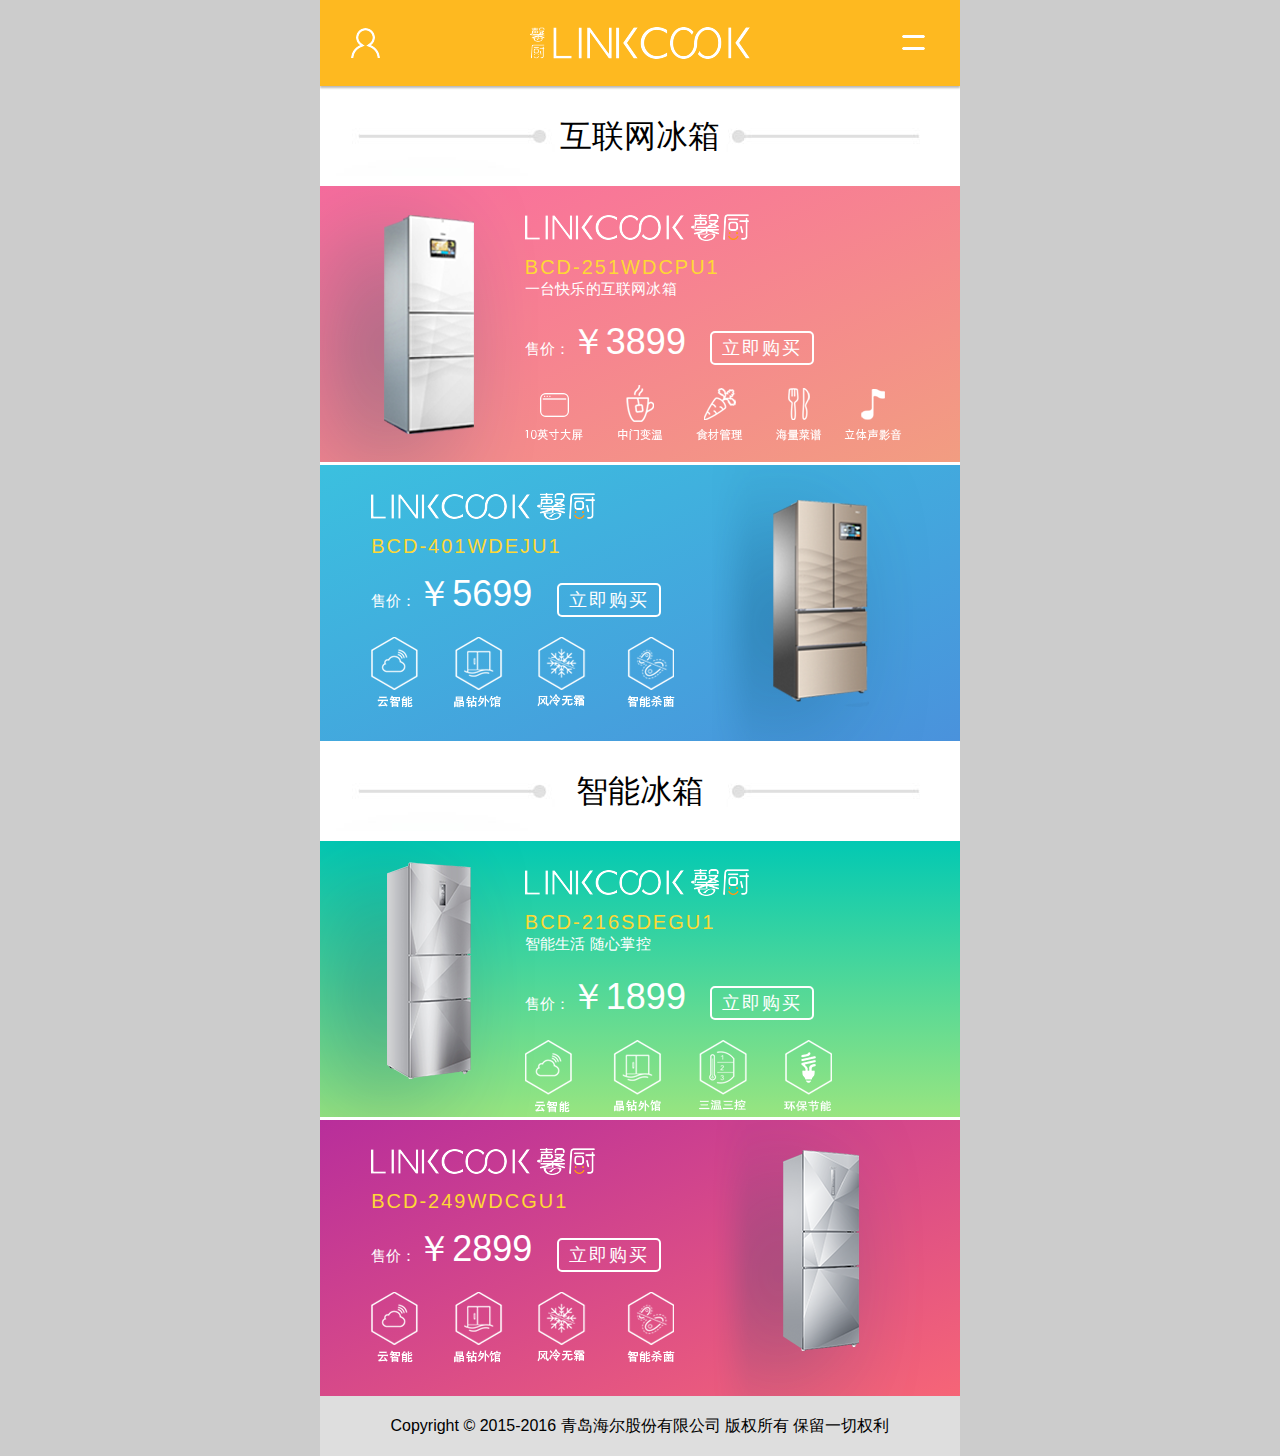
<file: shop.html>
<!doctype html>
<html>
<head>
<meta charset="utf-8">
<meta name="viewport" content="width=device-width,initial-scale=0.5,minimum-scale=1.0,maximum-scale=1.0,user-scalable=no">
<meta name="app-mobile-web-app-capable" content="yes">
<title>馨厨，连接一切不可能</title>
<link href="css/reset.css" rel="stylesheet" type="text/css">
<link href="css/style.css" rel="stylesheet" type="text/css">
<link href="css/swiper.css" rel="stylesheet" type="text/css">
<script type="text/javascript" src="js/jquery-1.8.3.min.js"></script>
<script type="text/javascript" src="js/swiper.min.js"></script>
<script type="text/javascript" src="js/common.js"></script>
</head>

<body>
<section class="main">
  
  <!-- header -->
  <header class="header">
     <a href="index.html" class="login"><img src="images/login.png"></a>
     <a href="index.html" class="logo"></a>
     <span class="menus"></span>
     <div class="icon">
       <div class="head">
         <a href="index.html" class="logo"></a>
         <span class="close"></span>
       </div>
       <div class="menuPart slideUp">
           <ul class="menu">
              <li><a href="index.html" class="home">首页</a></li>
              <li><a href="index.html#brand" class="brand">品牌</a></li>
              <li><a href="index.html#product" class="product">产品</a></li>
              <li><a href="index.html#active" class="active">活动</a></li>
              <li><a href="shop.html" class="shop">商城</a></li>
              <li><a href="index.html#app" class="app">应用</a></li>
           </ul>
           <div class="search">
             <input class="searchimg" type="image" src="images/search.png">
             <input class="inputtext" type="text" placeholder="你在寻找什么？">
           </div>
        </div>
     </div>
  </header>
  
  <!-- 产品 -->
  <section class="shopBlock">
    <div class="shop_title" id="hulianwang">互联网冰箱</div>
    <div class="shop_back">
      <a href="product251.html">
       <div class="shop_pro"><img src="images/shop/product251.png"></div>
       <div class="shop_main">
          <img src="images/shop/shop_logo.png">
          <h1>BCD-251WDCPU1</h1>
          <p>一台快乐的互联网冰箱</p>
          <h2>售价：<b>￥3899</b></h2>
          <span class="shop_buy">立即购买</span>
          <img src="images/shop/shop_icon251.png">
       </div>
      </a>
    </div>
    <div class="shop_back2">
      <a href="product401.html">
       <div class="shop_pro2"><img src="images/shop/product401.png"></div>
       <div class="shop_main2">
          <img src="images/shop/shop_logo.png">
          <h1>BCD-401WDEJU1</h1>
          <h2>售价：<b>￥5699</b></h2>
          <span class="shop_buy">立即购买</span>
          <img src="images/shop/shop_icon401.png">
       </div>
      </a>
    </div>
    
    <div class="shop_title" id="zhineng">智能冰箱</div>
    <div class="shop_back3">
      <a href="product216.html">
       <div class="shop_pro"><img src="images/shop/product216.png"></div>
       <div class="shop_main">
          <img src="images/shop/shop_logo.png">
          <h1>BCD-216SDEGU1</h1>
          <p>智能生活  随心掌控</p>
          <h2>售价：<b>￥1899</b></h2>
          <span class="shop_buy">立即购买</span>
          <img src="images/shop/shop_icon216.png">
       </div>
      </a>
    </div>
    <div class="shop_back4">
      <a href="product249.html">
       <div class="shop_pro2"><img src="images/shop/product249.png"></div>
       <div class="shop_main2">
          <img src="images/shop/shop_logo.png">
          <h1>BCD-249WDCGU1</h1>
          <h2>售价：<b>￥2899</b></h2>
          <span class="shop_buy">立即购买</span>
          <img src="images/shop/shop_icon249.png">
       </div>
      </a>
    </div>
  </section>
  
  <!--  footer -->
  <footer class="copyRight">
  Copyright © 2015-2016 青岛海尔股份有限公司 版权所有 保留一切权利  
  </footer>
</section>
</body>
</html>
</file>
<file: css/style.css>
@charset "utf-8";
/* 主页面 */

body {
	background: #ccc;
}
.main {
	max-width: 640px;
	min-width: 480px;
	overflow: hidden;
	margin: 0 auto;
	position: relative;
	background: #fff;
}
/* header */
.header {
	width: 100%;
	height: 86px;
	background: #feb920;
	box-shadow: 0 2px 2px rgba(0,0,0,0.28);
	text-align: center;
	-webkit-transition: all 1s linear;
	position: absolute;
	top: 0;
	left: 0;
	z-index: 10;
}
.login {
	display: block;
	width: 62px;
	height: 62px;
	position: absolute;
	left: 15px;
	top: 12px;
	z-index: 1;
}
.logo {
	display: block;
	width: 50%;
	height: 100%;
	background: url(../images/logo.png) center no-repeat;
	margin: 0 auto;
}
.menus, .close {
	cursor: pointer;
	display: block;
	width: 62px;
	height: 62px;
	position: absolute;
	right: 15px;
	top: 12px;
	z-index: 1;
}
.menus {
	background: url(../images/menu.png) no-repeat;
}
.close {
	background: url(../images/close.png) no-repeat;
}
.on {
	transform: rotate(45deg);
	-ms-transform: rotate(45deg);
	-moz-transform: rotate(45deg);
	-webkit-transform: rotate(45deg);
	-o-transform: rotate(45deg);
}
.icon {
	display: none;
	width: 100%;
	position: absolute;
	left: 0;
	top: 0;
	z-index: 1;
}
.head {
	width: 100%;
	height: 86px;
	background: #feb920;
	text-align: center;
	-webkit-transition: all 1s linear;
}

/* menu */
.menuPart {
	width: 100%;
	background: rgba(0,0,0,0.8);
	/*	filter: alpha(opacity=80);
	-moz-opacity: 0.8;
	-khtml-opacity: 0.8;
	opacity: 0.8;     */
	padding-bottom: 136px;
}
.menu {
}
.menu li a.home, .menu li a.brand, .menu li a.product, .menu li a.active, .menu li a.shop, .menu li a.app {
	width: 80%;
	margin: 0 auto;
	display: block;
	color: #fff;
	letter-spacing: 3px;
	height: 80px;
	line-height: 80px;
	font-size: 25px;
	border-bottom: 1px solid #666;
	text-align: left;
	padding-left: 72px;
}
.menu li a.home {
	background: url("../images/menu/home.png") no-repeat 18px 24px;
}
.menu li a.brand {
	background: url("../images/menu/brand.png") no-repeat 18px 24px;
}
.menu li a.product {
	background: url("../images/menu/product.png") no-repeat 18px 24px;
}
.menu li a.active {
	background: url("../images/menu/active.png") no-repeat 18px 24px;
}
.menu li a.shop {
	background: url("../images/menu/shop.png") no-repeat 18px 24px;
}
.menu li a.app {
	background: url("../images/menu/app.png") no-repeat 18px 24px;
}
.menu li a.home:hover, .menu li a.brand:hover, .menu li a.product:hover, .menu li a.active:hover, .menu li a.shop:hover, .menu li a.app:hover {
	background: #051112;
	color: #22a7b3;
}
.menu li a.home:hover {
	background: #d9f9fa url("../images/menu/home_hover.png") no-repeat 18px 24px;
}
.menu li a.brand:hover {
	background: #d9f9fa url("../images/menu/brand_hover.png") no-repeat 18px 24px;
}
.menu li a.product:hover {
	background: #d9f9fa url("../images/menu/product_hover.png") no-repeat 18px 24px;
}
.menu li a.active:hover {
	background: #d9f9fa url("../images/menu/active_hover.png") no-repeat 18px 24px;
}
.menu li a.shop:hover {
	background: #d9f9fa url("../images/menu/shop_hover.png") no-repeat 18px 24px;
}
.menu li a.app:hover {
	background: #d9f9fa url("../images/menu/app_hover.png") no-repeat 18px 24px;
}
.search {
	width: 80%;
	margin: 0 auto;
	display: block;
	letter-spacing: 3px;
	height: 80px;
	line-height: 80px;
	border-bottom: 1px solid #666;
	text-align: left;
	padding-left: 20px;
	padding-right: 52px;
}
.searchimg {
	padding-top: 24px;
}
.inputtext {
	width: 360px;
	height: 60px;
	font-size: 25px;
	color: #fff;
	background: transparent;
	margin-left: 16px;
}
/* 焦点图 */
.swiper-container {
	width: 100%;
	height: auto;
	padding-top: 86px;
}
.swiper-slide {
	text-align: center;
	font-size: 18px;
	background: #fff;
	display: -webkit-box;
	display: -ms-flexbox;
	display: -webkit-flex;
	display: flex;
	-webkit-box-pack: center;
	-ms-flex-pack: center;
	-webkit-justify-content: center;
	justify-content: center;
	-webkit-box-align: center;
	-ms-flex-align: center;
	-webkit-align-items: center;
	align-items: center;
}
.swiper-slide img {
	width: 100%;
}
/* 产品 */
.productBlock {
	padding-top: 86px;
}
.product_title {
	width: 100%;
	height: 80px;
	padding: 10px 0;
	background: url(../images/product_title.jpg) center no-repeat;
}
.product_back {
	position: relative;
	width: 100%;
	height: 264px;
	background: url(../images/product_back1.jpg) no-repeat;
	background-size: cover;
	-webkit-background-size: cover;
	-moz-background-size: cover;
	background-image: -webkit-linear-gradient(to right, #f7709e, #ef9d84);
	background-image: linear-gradient(to right, #f7709e, #ef9d84);
}
.product_pro {
	position: absolute;
	width: 40%;
	top: 10%;
	right: 8%;
}
.product_main {
	position: absolute;
	width: 40%;
	top: 10%;
	left: 8%;
}
.product_main h1 {
	color: #fed835;
	font-size: 30px;
	line-height: 36px;
	margin: 10px 0;
	letter-spacing: 2px;
}
.product_main p {
	color: #fff;
	letter-spacing: 0.2px;
	font-size: 18px;
	line-height: 28px;
	margin: 0 0 15px 0;
}
.product_more {
	float: left;
	display: block;
	border: 2px solid #fff;
	border-radius: 5px;
	padding: 5px 20px;
	margin: 10px 0 0 0;
	font-size: 21px;
	letter-spacing: 2px;
	color: #fff;
}
.product_back2 {
	position: relative;
	width: 100%;
	height: 264px;
	background: url(../images/product_back2.jpg) no-repeat;
	background-size: cover;
	-webkit-background-size: cover;
	-moz-background-size: cover;
	background-image: -webkit-linear-gradient(to right, #4a92dc, #3bc0df);
	background-image: linear-gradient(to right, #4a92dc, #3bc0df);
	margin-top: 3px;
}
.product_pro2 {
	position: absolute;
	width: 40%;
	top: 10%;
	left: 8%;
}
.product_main2 {
	position: absolute;
	width: 40%;
	top: 10%;
	right: 8%;
}
.product_main2 h1 {
	color: #fed835;
	font-size: 30px;
	line-height: 36px;
	margin: 10px 0;
}
.product_main2 p {
	color: #fff;
	font-size: 16px;
	line-height: 24px;
	margin: 0 0 15px 0;
}
/* 活动 */
.activeBlock {
	padding-top: 86px;
}
.activeBlock img {
	width: 100%;
}
.active_title {
	width: 100%;
	height: 80px;
	padding: 10px 0;
	background: url(../images/active_title.jpg) center no-repeat;
}
.active_pic {
	position: relative;
	width: 100%;
}
.active_pic img {
	width: 100%;
}
.active_more {
	position: absolute;
	right: 2%;
	bottom: 3%;
	display: block;
	border-radius: 5px;
	padding: 5px 20px;
	font-size: 18px;
	letter-spacing: 1px;
	color: #000;
	background: #ffda0f;
}
.activeFont {
	margin: 10px 0 36px 0;
	padding: 0 30px;
}
.activeFont p {
	width: 88%;
	margin: 0 auto;
	font-size: 21px;
	font-weight: 400;
	line-height: 36px;
}
.activeFont img {
	width: 100%;
}
.activeFont p span {
	font-size: 28px;
	font-weight: 400;
	line-height: 36px;
	color: #F00;
}
.activeFont p i {
	font-size: 26px;
	font-weight: 400;
	line-height: 36px;
	color: #292bb8;
}
/* app */
.appBlock {
	padding-top: 86px;
}
.appBlock img {
	width: 100%;
}
.app_title {
	width: 100%;
	height: 80px;
	padding: 10px 0;
	background: url(../images/app_title.jpg) center no-repeat;
}
.app_pic {
	position: relative;
	width: 100%;
}
.app_pic img {
	width: 100%;
}
.appMain {
	position: absolute;
	width: 60%;
	top: 5%;
	left: 7%;
}
.appMain h1 {
	color: #fed835;
	font-size: 30px;
	line-height: 36px;
	margin: 10px 0;
}
.appMain p {
	color: #fff;
	font-size: 18px;
	line-height: 28px;
	margin: 0 0 15px 0;
}
.appPart {
	float: left;
	width: 180px;
}
.appPart li {
	overflow: hidden;
	margin: 10px 0;
}
.appPart li img {
	float: left;
	width: 32px;
	height: 32px;
}
.appPart li a {
	float: left;
	display: block;
	border: 1px solid #fff;
	border-radius: 5px;
	padding: 5px 10px;
	margin: 10px 0 0 10px;
	font-size: 16px;
	color: #fff;
	line-height: 28px;
}
.appErweima {
	float: left;
	width: 106px;
	margin: 20px 10px 10px 30px;
	line-height: 18px;
	text-align: center;
	color: #fff;
}
/* 品牌 */
.brandBlock {
	padding-top: 86px;
}
.brand_title {
	width: 100%;
	height: 80px;
	padding: 10px 0;
	background: url(../images/brand_title.jpg) center no-repeat;
}
.brand_pic {
	width: 100%;
}
.brand_pic img {
	width: 100%;
}
.brand_pro {
	width: 100%;
	margin: 15px 0;
}
.brand_pro li {
	width: 30%;
	display: inline-block;
	padding-left: 2%;
}
.brand_pro li img {
	width: 100%;
}
.brandFont {
	margin: 10px 0 36px 0;
	padding: 0 30px;
}
.brandFont h1 {
	font-size: 30px;
	line-height: 36px;
	padding: 20px 0;
	text-align: center;
}
.brandFont p {
	font-size: 20px;
	line-height: 30px;
	text-indent: 2em;
}
.brandFont img {
	width: 100%;
}
/* 商城 */
.shopBlock {
	padding-top: 86px;
}
.shop_title {
	width: 100%;
	height: 80px;
	padding: 10px 0;
	background: url(../images/shop/shop_title.jpg) center no-repeat;
	font-size: 32px;
	text-align: center;
	line-height: 80px;
}
.shop_back {
	position: relative;
	width: 100%;
	height: 276px;
	background: url(../images/shop/shop_back251.jpg) no-repeat;
	background-size: cover;
	-webkit-background-size: cover;
	-moz-background-size: cover;
	background-image: -webkit-linear-gradient(to bottom right, #fa6c9e, #f29d81);
	background-image: linear-gradient(to bottom right, #fa6c9e, #f29d81);
}
.shop_pro {
	position: absolute;
	width: 218px;
	top: 0;
	left: 0;
}
.shop_main {
	position: absolute;
	width: 60%;
	top: 10%;
	right: 8%;
}
.shop_main h1 {
	color: #fed835;
	font-size: 20px;
	line-height: 12px;
	margin: 20px 0 10px 0;
	letter-spacing: 2px;
}
.shop_main p {
	color: #fff;
	letter-spacing: 0.2px;
	font-size: 15px;
	line-height: 12px;
	margin: 0 0 15px 0;
}
.shop_main h2 {
	display: inline-block;
	color: #fff;
	font-size: 15px;
	margin: 8px 0 18px 0;
}
.shop_main h2 b {
	font-size: 36px;
	font-weight: 400;
}
.shop_buy {
	display: inline-block;
	border: 2px solid #fff;
	border-radius: 5px;
	padding: 3px 10px;
	margin: 10px 0 0 20px;
	font-size: 18px;
	letter-spacing: 2px;
	color: #fff;
}
.shop_back2 {
	position: relative;
	width: 100%;
	height: 276px;
	margin-top: 3px;
	background: url(../images/shop/shop_back401.jpg) no-repeat;
	background-size: cover;
	-webkit-background-size: cover;
	-moz-background-size: cover;
	background-image: -webkit-linear-gradient(to bottom right, #3bc0df, #4a92dc);
	background-image: linear-gradient(to bottom right, #3bc0df, #4a92dc);
}
.shop_pro2 {
	position: absolute;
	width: 218px;
	top: 0;
	right: 30px;
}
.shop_main2 {
	position: absolute;
	width: 60%;
	top: 10%;
	left: 8%;
}
.shop_main2 h1 {
	color: #fed835;
	font-size: 20px;
	line-height: 12px;
	margin: 10px 0;
	letter-spacing: 2px;
	margin-top: 20px;
}
.shop_main2 p {
	color: #fff;
	letter-spacing: 0.2px;
	font-size: 15px;
	line-height: 12px;
	margin: 0 0 15px 0;
}
.shop_main2 h2 {
	display: inline-block;
	color: #fff;
	font-size: 15px;
	margin: 8px 0 18px 0;
}
.shop_main2 h2 b {
	font-size: 36px;
	font-weight: 400;
}
.shop_back3 {
	position: relative;
	width: 100%;
	height: 276px;
	background: url(../images/shop/shop_back216.jpg) no-repeat;
	background-size: cover;
	-webkit-background-size: cover;
	-moz-background-size: cover;
	background-image: -webkit-linear-gradient(to bottom, #02c9b3, #98e580);
	background-image: linear-gradient(to bottom, #02c9b3, #98e580);
}
.shop_back4 {
	position: relative;
	width: 100%;
	height: 276px;
	margin-top: 3px;
	background: url(../images/shop/shop_back249.jpg) no-repeat;
	background-size: cover;
	-webkit-background-size: cover;
	-moz-background-size: cover;
	background-image: -webkit-linear-gradient(to bottom right, #b82e9b, #f66577);
	background-image: linear-gradient(to bottom right, #b82e9b, #f66577);
}
/* 产品详情 */
.pro_back {
	position: relative;
	width: 100%;
	height: 730px;
	background: url(../images/product/product_back.jpg) no-repeat;
	background-size: cover;
	-webkit-background-size: cover;
	-moz-background-size: cover;
}
.pro_logo {
	position: absolute;
	width: 100%;
	height: 56px;
	background: url(../images/product/product_logo.png) center center no-repeat;
	top: 48px;
	left: 0;
}
.pro_pro {
	position: absolute;
	width: 276px;
	bottom: 0;
	left: 10px;
}
.pro_main {
	position: absolute;
	width: 300px;
	top: 138px;
	right: 6%;
}
.pro_main h1 {
	color: #fed835;
	font-size: 33px;
	line-height: 52px;
	margin: 20px 0;
	text-align: center;
}
.pro_main p {
	color: #fff;
	letter-spacing: 0.2px;
	font-size: 28px;
	line-height: 48px;
	letter-spacing: 2px;
	margin: 0 0 15px 0;
	text-align: center;
}
.pro_main h2 {
	color: #fff;
	font-size: 28px;
	margin: 8px 0 18px 0;
	text-align: center;
}
.pro_main h2 b {
	font-size: 48px;
	font-weight: 400;
}
.pro_buy {
	background: #ff9a15;
	border-radius: 5px;
	padding: 5px 20px;
	margin-left: 80px;
	font-size: 28px;
	letter-spacing: 2px;
	color: #fff;
}
.product_icon216 {
	margin: 60px 0 20px 50px;
}
.pro_pro2 {
	position: absolute;
	width: 276px;
	top: 158px;
	left: 35px;
}
.pro_main2 {
	position: absolute;
	width: 380px;
	top: 138px;
	right: 5%;
}
.pro_main2 h1 {
	color: #fed835;
	font-size: 33px;
	line-height: 52px;
	margin: 20px 0;
	text-align: center;
}
.pro_main2 p {
	color: #fff;
	letter-spacing: 0.2px;
	font-size: 24px;
	line-height: 24px;
	letter-spacing: 2px;
	margin: 0 0 15px 0;
	text-align: center;
}
.pro_main2 h2 {
	display: inline-block;
	color: #fff;
	font-size: 26px;
	margin: 8px 0 18px 0;
	text-align: center;
	margin-left: 10px;
}
.pro_main2 h2 b {
	font-size: 46px;
	font-weight: 400;
}
.pro_buy2 {
	display: inline-block;
	background: #ff9a15;
	border-radius: 5px;
	padding: 5px 20px;
	font-size: 28px;
	letter-spacing: 2px;
	color: #fff;
	margin-left: 10px;
}
.product_ping251 {
	position: absolute;
	bottom: 200px;
	right: 85px;
}
.product_icon251 {
	position: absolute;
	bottom: 50px;
	left: 60px;
}
.pro_pic img {
	width: 100%;
}
/* footer */
.copyRight {
	width: 100%;
	height: 60px;
	line-height: 60px;
	background: #dedede;
	font-size: 16px;
	text-align: center;
}
</file>
